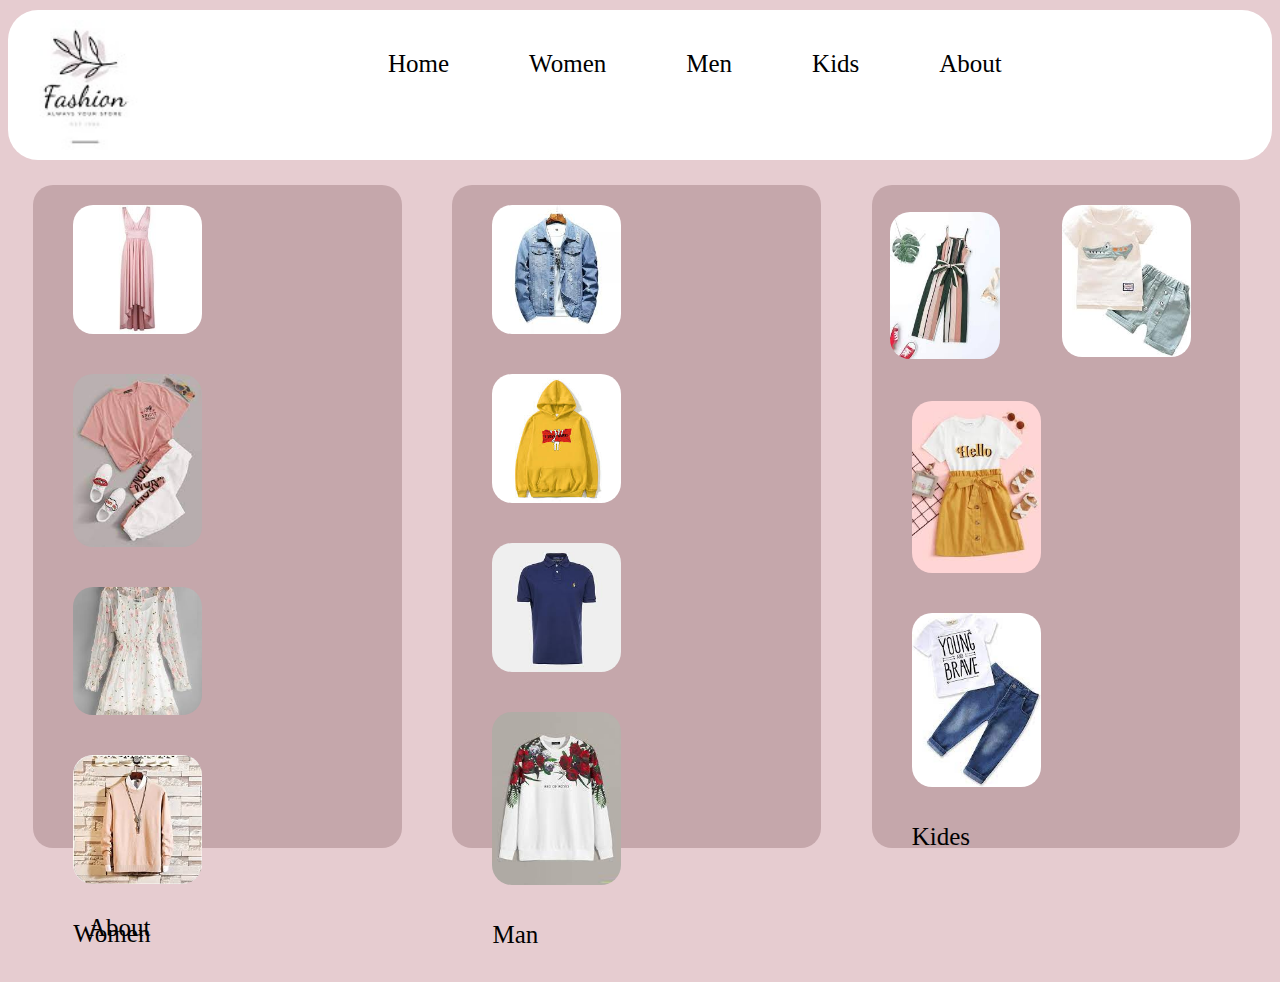
<file: index.html>
<html>
<head>
    <title>Fashion</title>
    <link rel="stylesheet" href="CSS/fashion style.css">
</head>
<body>
<div class="mnb">
    <div id="qaz">
     <img src="img/logo/24.jpg">   
    </div>

<div class="m">    
<ul>
<li><a href="index.html">Home</a></li>
<li><a href="woman.html">Women</a></li>
<li><a href="man.html">Men</a></li>
<li><a href="kides.html">Kids</a></li>
<li><a href="f.about.html">About</a></li>
</ul>
</div>
</div>

<div id="mn">
    <img class="njh"src="img/wamen/8.jfif">
    <img src="img/wamen/24.jfif">
    <img src="img/wamen/25.jfif">
    <img src="img/wamen/38.jfif">
    <ul>
    <li><a href="woman.html">Women</a></li>
    </ul>
    </div>
<div id="mn">
    <img src="img/MAN/24.jfif">
    <img src="img/MAN/20.jfif">
    <img src="img/MAN/12.jfif">
    <img src="img/MAN/3.jfif">
    <ul>
    <li><a href="man.html">Man</a></li>
    </ul>
    </div>
    
        <div id="mn">
            <img id="uyt"src="img/kids/32.jfif">
            <img src="img/kids/14.jfif">
            <img src="img/kids/33.jfif">
            <img src="img/kids/6.jfif">
            <ul>
            <li><a href="kides.html">Kides</a></li>
            </ul>
            </div> 
           <div id="mnjk">
            <ul>
                <li><a href="f.about.html">About</a></li>
                </ul>
           </div>
</body>
</html>
</file>
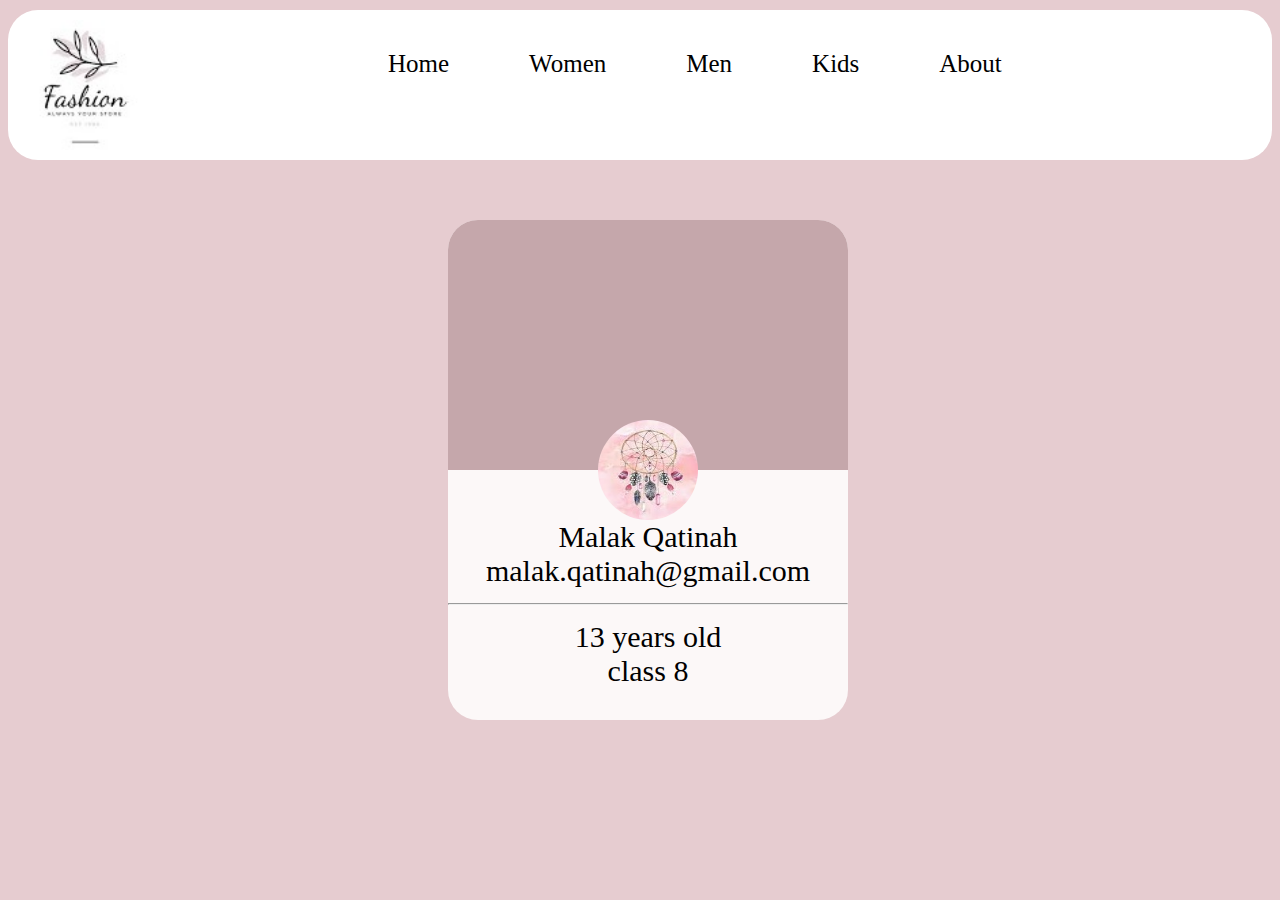
<file: f.about.html>
<html>
<head>
 <link rel="stylesheet" href="CSS/a.style.CSS">
 <title>About</title>
</head>
<body>
<div class="mnb">
<div id="qaz">
<img src="img/logo/24.jpg">   
</div>
<div class="m">
<ul>
<li><a href="index.html">Home</a></li>
<li><a href="woman.html">Women</a></li>
<li><a href="man.html">Men</a></li>
<li><a href="kides.html">Kids</a></li>
<li><a href="f.about.html">About</a></li>
</ul>
</div>
</div>
<div class="ytr">
<div class="lpo">
</div>
<img class="mlko"
src="img/logo/8.jpg">
<center>
Malak Qatinah
<br>
malak.qatinah@gmail.com
<hr>
13 years old
<br>
class 8
 </center>
</div>
</body>
</html>
</file>
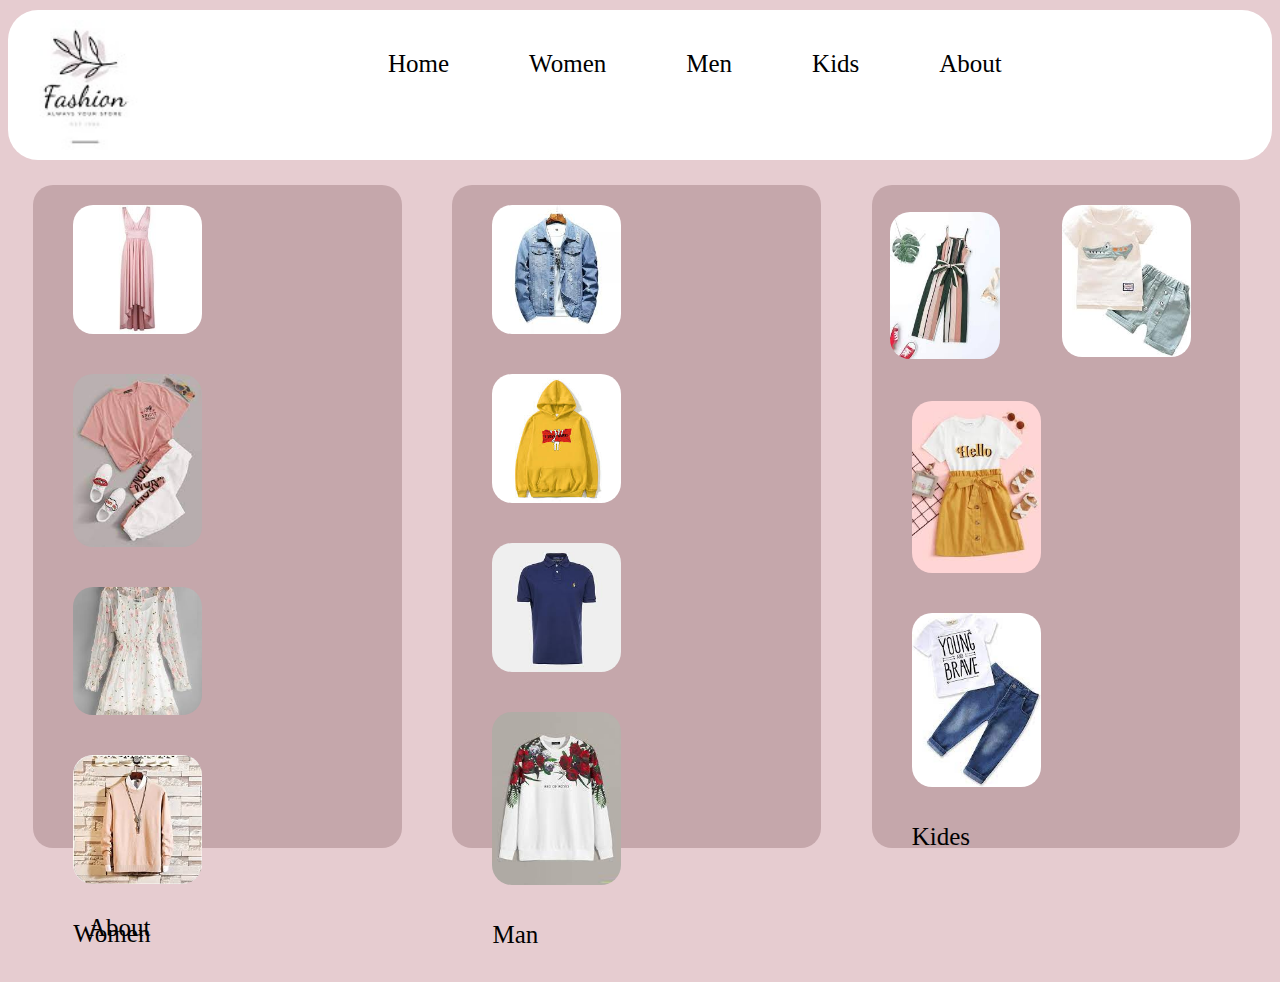
<file: Fashion.html>
<html>
<head>
    <title>Fashion</title>
    <link rel="stylesheet" href="CSS/fashion style.css">
</head>
<body>
<div class="mnb">
    <div id="qaz">
     <img src="img/logo/24.jpg">   
    </div>

<div class="m">    
<ul>
<li><a href="Fashion.html">Home</a></li>
<li><a href="woman.html">Women</a></li>
<li><a href="man.html">Men</a></li>
<li><a href="kides.html">Kids</a></li>
<li><a href="f.about.html">About</a></li>
</ul>
</div>
</div>

<div id="mn">
    <img class="njh"src="img/wamen/8.jfif">
    <img src="img/wamen/24.jfif">
    <img src="img/wamen/25.jfif">
    <img src="img/wamen/38.jfif">
    <ul>
    <li><a href="woman.html">Women</a></li>
    </ul>
    </div>
<div id="mn">
    <img src="img/MAN/24.jfif">
    <img src="img/MAN/20.jfif">
    <img src="img/MAN/12.jfif">
    <img src="img/MAN/3.jfif">
    <ul>
    <li><a href="man.html">Man</a></li>
    </ul>
    </div>
    
        <div id="mn">
            <img id="uyt"src="img/kids/32.jfif">
            <img src="img/kids/14.jfif">
            <img src="img/kids/33.jfif">
            <img src="img/kids/6.jfif">
            <ul>
            <li><a href="kides.html">Kides</a></li>
            </ul>
            </div> 
           <div id="mnjk">
            <ul>
                <li><a href="f.about.html">About</a></li>
                </ul>
           </div>
</body>
</html>
</file>
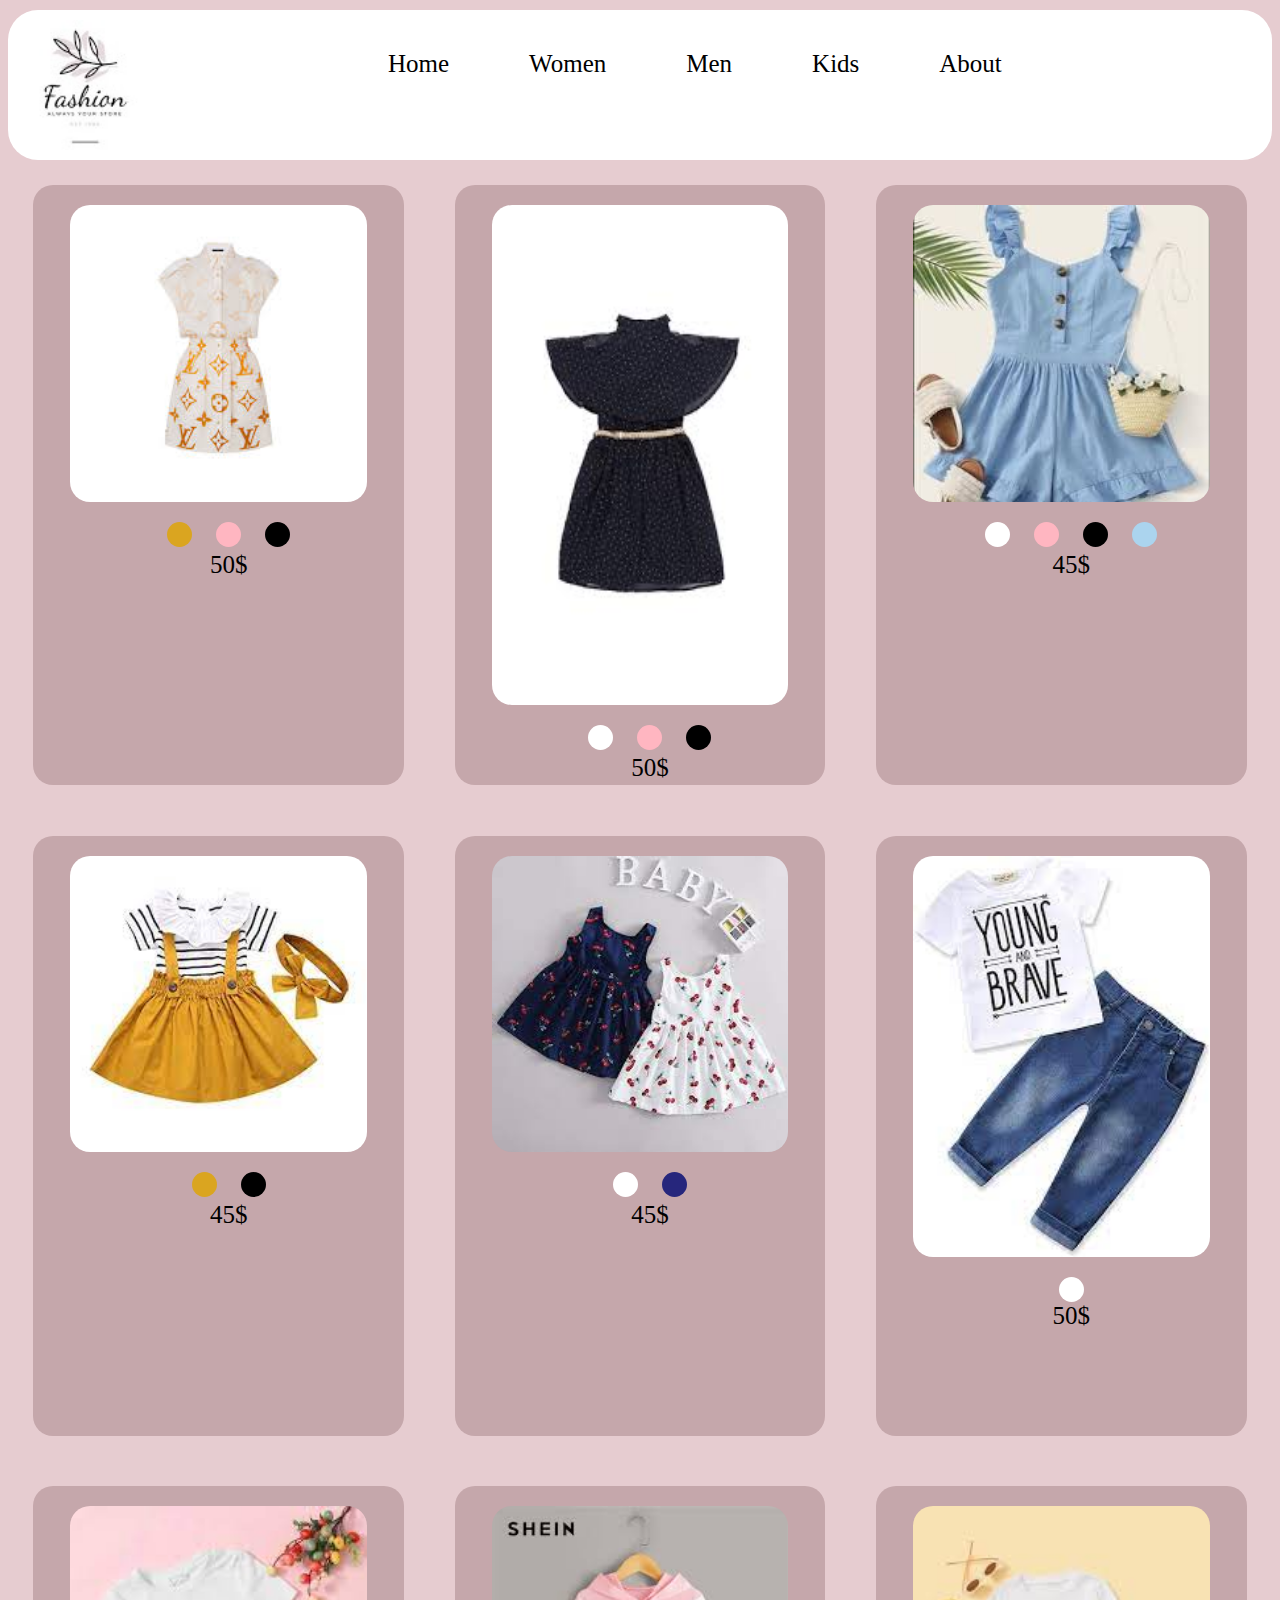
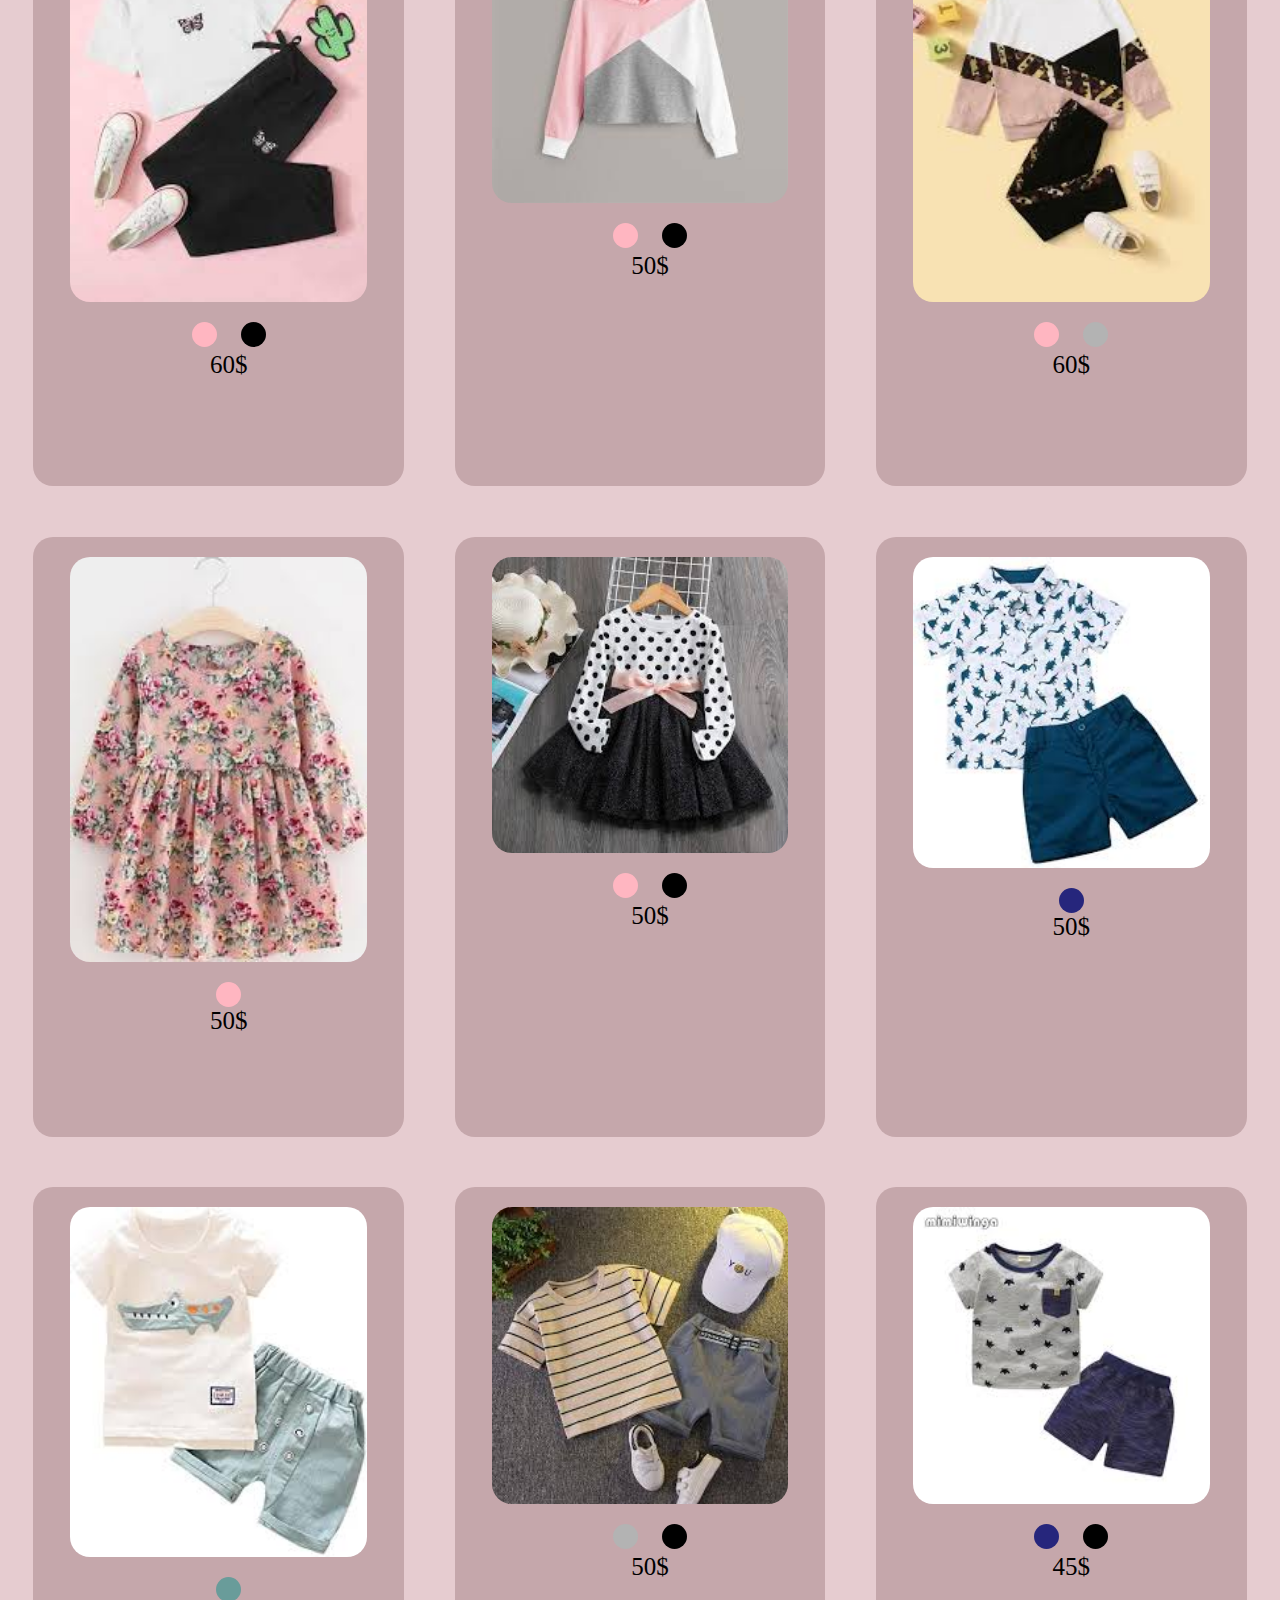
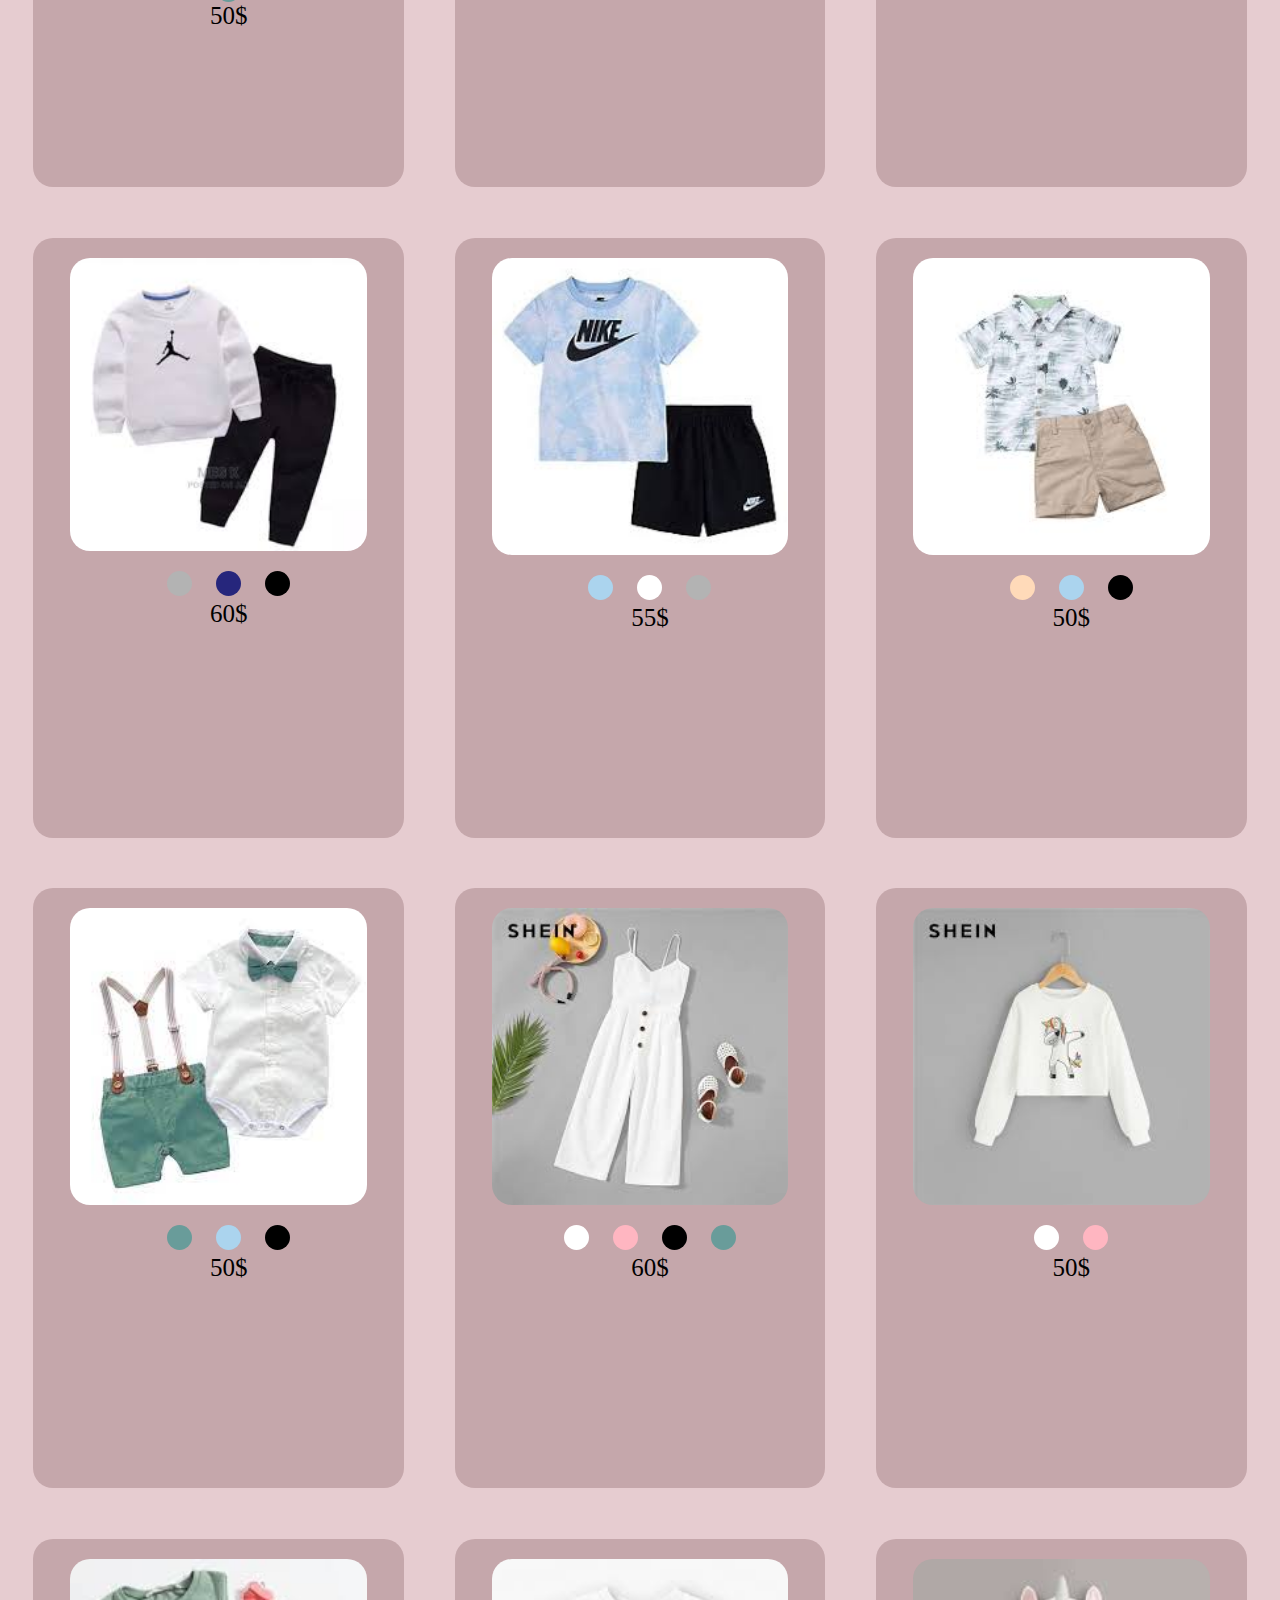
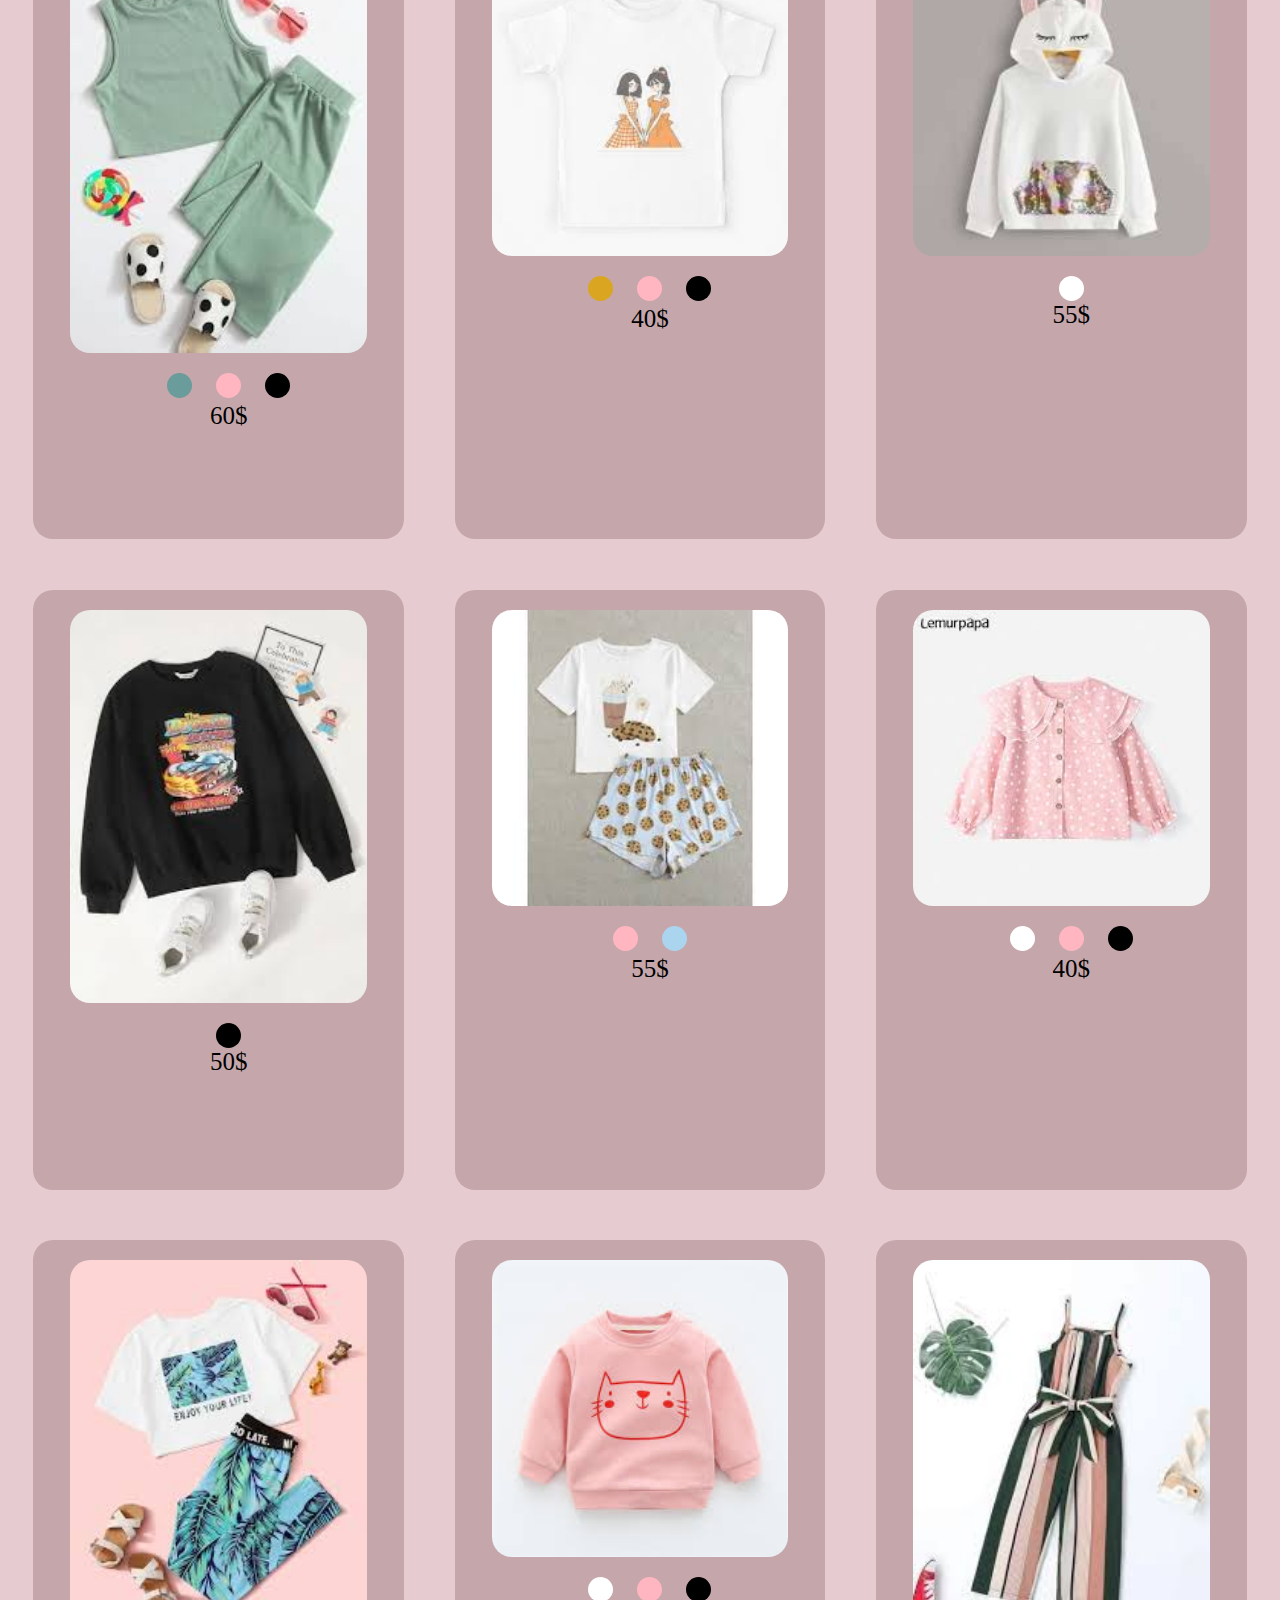
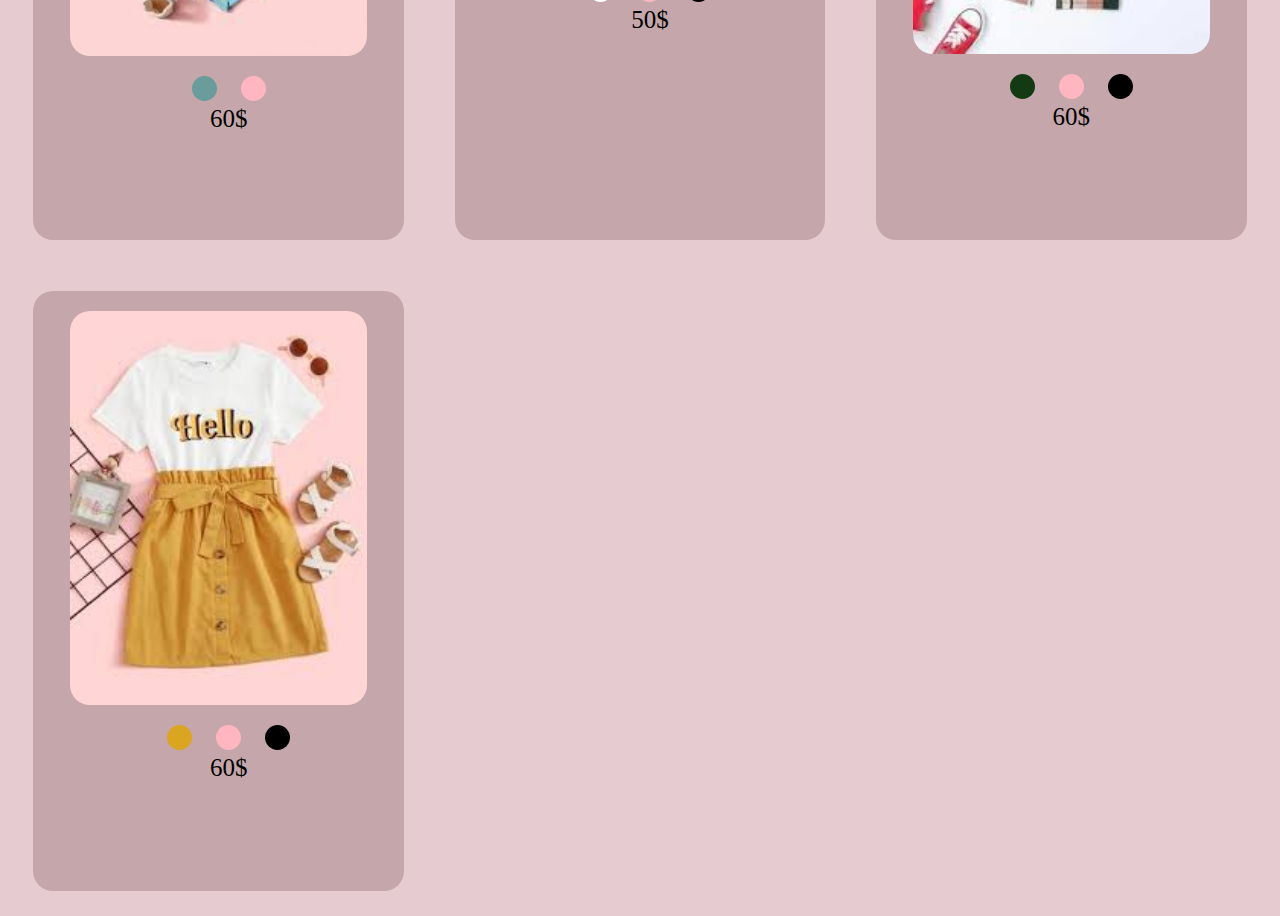
<file: kides.html>
<html >
<head>
<link rel="stylesheet" href="CSS/kides.css">
<title>Kides</title>
</head>
<body>
    <div class="mnb">
        <div id="qaz">
         <img src="img/logo/24.jpg">   
        </div>
    <div class="m">
        
    <ul>
    <li><a href="index.html">Home</a></li>
    <li><a href="woman.html">Women</a></li>
    <li><a href="man.html">Men</a></li>
    <li><a href="kides.html">Kids</a></li>
    <li><a href="f.about.html">About</a></li>
    </ul>
    </div>
    </div>
    <div id="m">
<img src="img/kids/1.jfif">
<span class="dot" id="y"></span>
<span class="dot" id="p"></span>
<span class="dot" id="b"></span>
<br>
<span class="lio">50$</span>
</div>
<div id="m" class="bnjm">
<img src="img/kids/2.jfif">
<span class="dot" id="w"></span>
<span class="dot" id="p"></span>
<span class="dot" id="b"></span>

<br>
<span class="lio">50$</span>
</div>
<div id="m">
<img src="img/kids/3.jfif">
<span class="dot" id="w"></span>
<span class="dot" id="p"></span>
<span class="dot" id="b"></span>
<span class="dot" id="bl"></span>
<br>
<span class="lio">45$</span>
</div>       
<div id="m">
<img src="img/kids/4.jfif">
<span class="dot" id="y"></span>
<span class="dot" id="b"></span>
<br>
<span class="lio">45$</span>
</div>       
<div id="m">
<img src="img/kids/5.jfif">
<span class="dot" id="w"></span>
<span class="dot" id="dbl"></span>
<br>
<span class="lio">45$</span>
</div> 
<div id="m">
<img src="img/kids/6.jfif">
<span class="dot" id="w"></span>

<br>
<span class="lio">50$</span>
</div>
<div id="m">
<img src="img/kids/7.jfif">

<span class="dot" id="p"></span>
<span class="dot" id="b"></span>
<br>
<span class="lio">60$</span>
</div> 
<div id="m">
<img src="img/kids/8.jfif">

<span class="dot" id="p"></span>
<span class="dot" id="b"></span>
<br>
<span class="lio">50$</span>
</div>       
<div id="m">
<img src="img/kids/9.jfif">

<span class="dot" id="p"></span>
<span class="dot" id="gr"></span>
<br>
<span class="lio">60$</span>
</div>       
<div id="m">
<img src="img/kids/10.jfif">
<span class="dot" id="p"></span>
<br>
<span class="lio">50$</span>
</div>       
<div id="m">
<img src="img/kids/11.jfif">
<span class="dot" id="p"></span>
<span class="dot" id="b"></span>
<br>
<span class="lio">50$</span>
</div>       
<div id="m">
<img src="img/kids/12.jfif">
<span class="dot" id="dbl"></span>
<br>
<span class="lio">50$</span>
</div>
<div id="m">
<img src="img/kids/14.jfif">
<span class="dot" id="f"></span>
<br>
<span class="lio">50$</span>
</div>       
<div id="m">
<img src="img/kids/15.jfif">
<span class="dot" id="gr"></span>
<span class="dot" id="b"></span>
<br>
<span class="lio">50$</span>
</div>       
<div id="m">
<img src="img/kids/16.jfif">
<span class="dot" id="dbl"></span>
<span class="dot" id="b"></span>
<br>
<span class="lio">45$</span>
</div>       
<div id="m">
<img src="img/kids/17.jfif">
<span class="dot" id="gr"></span>
<span class="dot" id="dbl"></span>
<span class="dot" id="b"></span>
<br>
<span class="lio">60$</span>
</div>       
<div id="m">
<img src="img/kids/18.jfif">
<span class="dot" id="bl"></span>
<span class="dot" id="w"></span>
<span class="dot" id="gr"></span>
<br>
<span class="lio">55$</span>
</div>       
<div id="m">
<img src="img/kids/19.jfif">
<span class="dot" id="byg"></span>
<span class="dot" id="bl"></span>
<span class="dot" id="b"></span>
<br>
<span class="lio">50$</span>
</div>       
<div id="m">
<img src="img/kids/20.jfif">
<span class="dot" id="f"></span>
<span class="dot" id="bl"></span>
<span class="dot" id="b"></span>
<br>
<span class="lio">50$</span>
</div>       
<div id="m">
<img src="img/kids/21.jfif">
<span class="dot" id="w"></span>
<span class="dot" id="p"></span>
<span class="dot" id="b"></span>
<span class="dot" id="f"></span>
<br>
<span class="lio">60$</span>
</div>       
<div id="m">
<img src="img/kids/22.jfif">
<span class="dot" id="w"></span>
<span class="dot" id="p"></span>
<br>
<span class="lio">50$</span>
</div>       
<div id="m">
<img src="img/kids/23.jfif">
<span class="dot" id="f"></span>
<span class="dot" id="p"></span>
<span class="dot" id="b"></span>
<br>
<span class="lio">60$</span>
</div>       
<div id="m">
<img src="img/kids/24.jfif">
<span class="dot" id="y"></span>
<span class="dot" id="p"></span>
<span class="dot" id="b"></span>
<br>
<span class="lio">40$</span>
</div>       
<div id="m">
<img src="img/kids/25.jfif">
<span class="dot" id="w"></span>
<br>
<span class="lio">55$</span>
</div>       
<div id="m">
<img src="img/kids/26.jfif">
<span class="dot" id="b"></span>
<br>
<span class="lio">50$</span>
</div>       
<div id="m">
<img src="img/kids/27.jfif">

<span class="dot" id="p"></span>
<span class="dot" id="bl"></span>
<br>
<span class="lio">55$</span>
</div>       
<div id="m">
<img src="img/kids/28.jfif">
<span class="dot" id="w"></span>
<span class="dot" id="p"></span>
<span class="dot" id="b"></span>
<br>
<span class="lio">40$</span>
</div>       
<div id="m">
<img src="img/kids/30.jfif">
<span class="dot" id="f"></span>
<span class="dot" id="p"></span>
<br>
<span class="lio">60$</span>
</div>       
<div id="m">
<img src="img/kids/31.jfif">
<span class="dot" id="w"></span>
<span class="dot" id="p"></span>
<span class="dot" id="b"></span>
<br>
<span class="lio">50$</span>
</div>       
<div id="m">
<img src="img/kids/32.jfif">
<span class="dot" id="g"></span>
<span class="dot" id="p"></span>
<span class="dot" id="b"></span>
<br>
<span class="lio">60$</span>
</div>       
<div id="m">
<img src="img/kids/33.jfif">
<span class="dot" id="y"></span>
<span class="dot" id="p"></span>
<span class="dot" id="b"></span>
<br>
<span class="lio">60$</span>
</div>                                                     
</body>
</html>
</file>
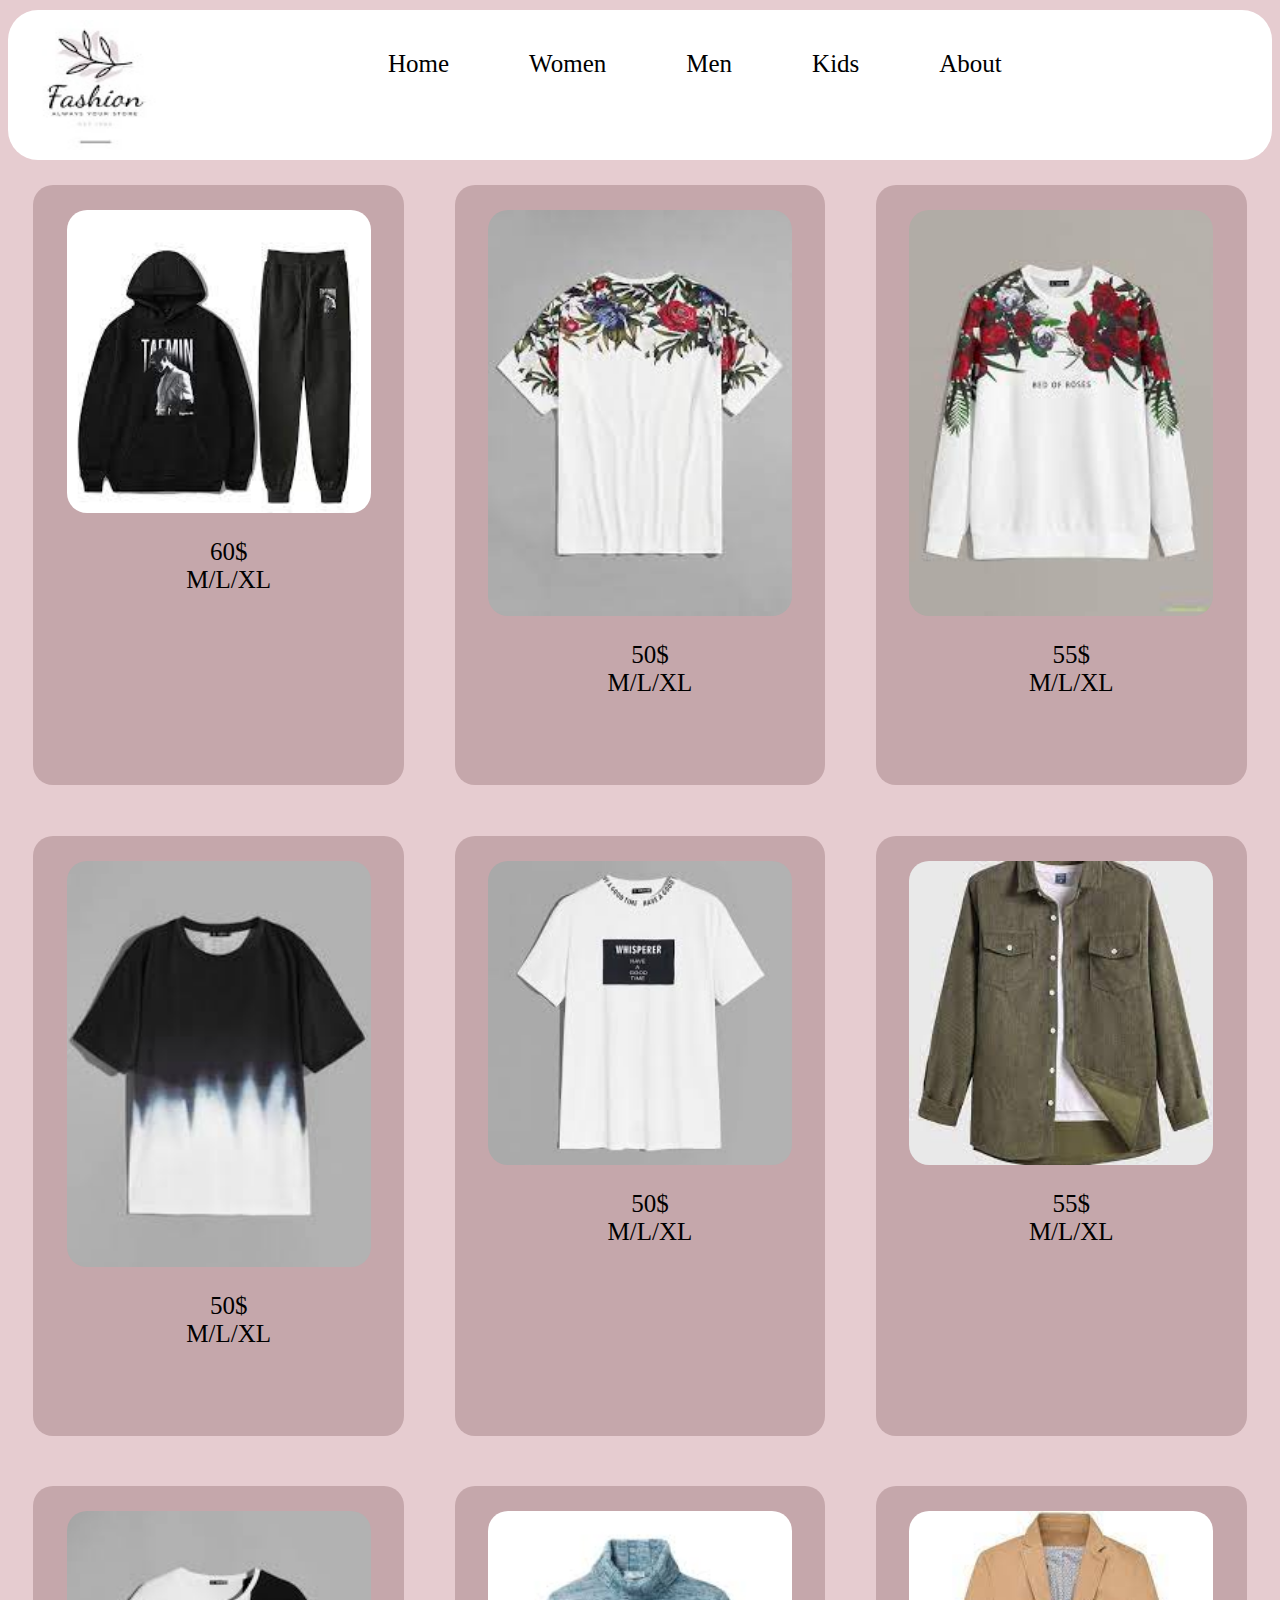
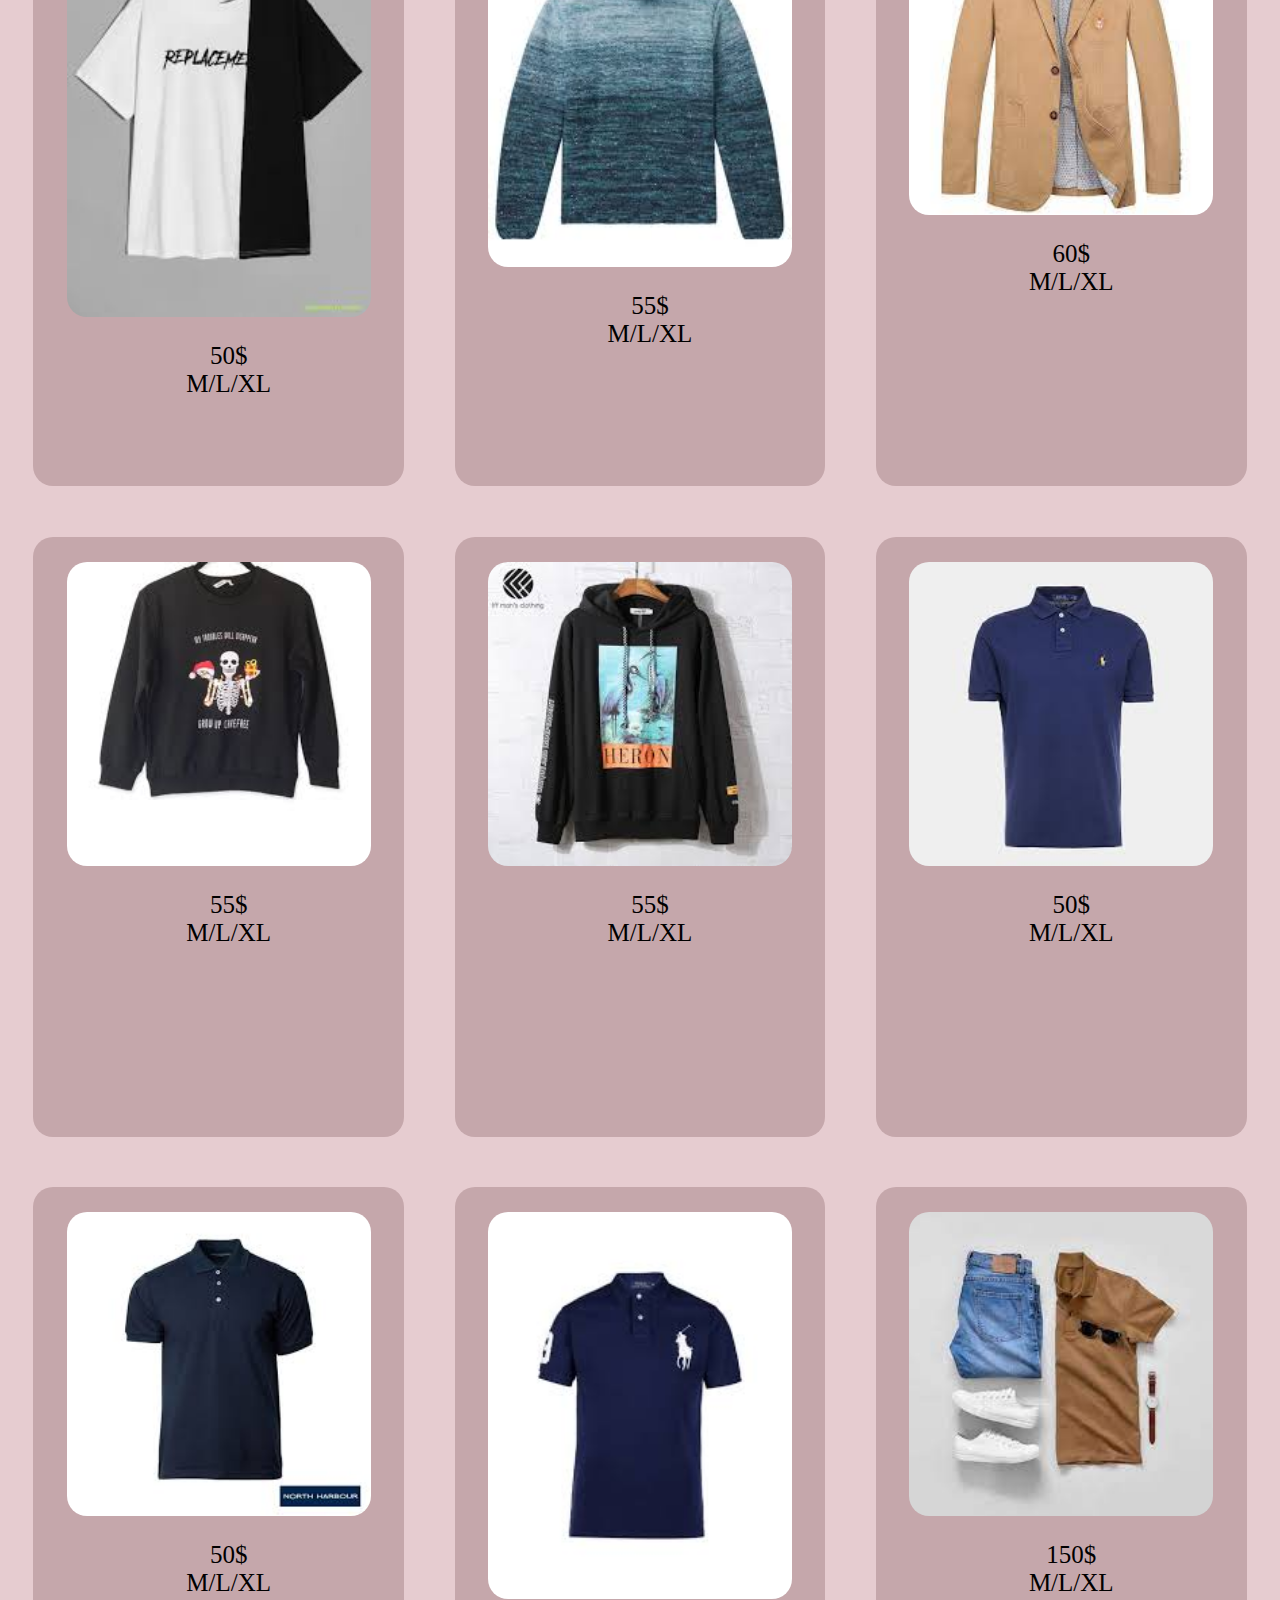
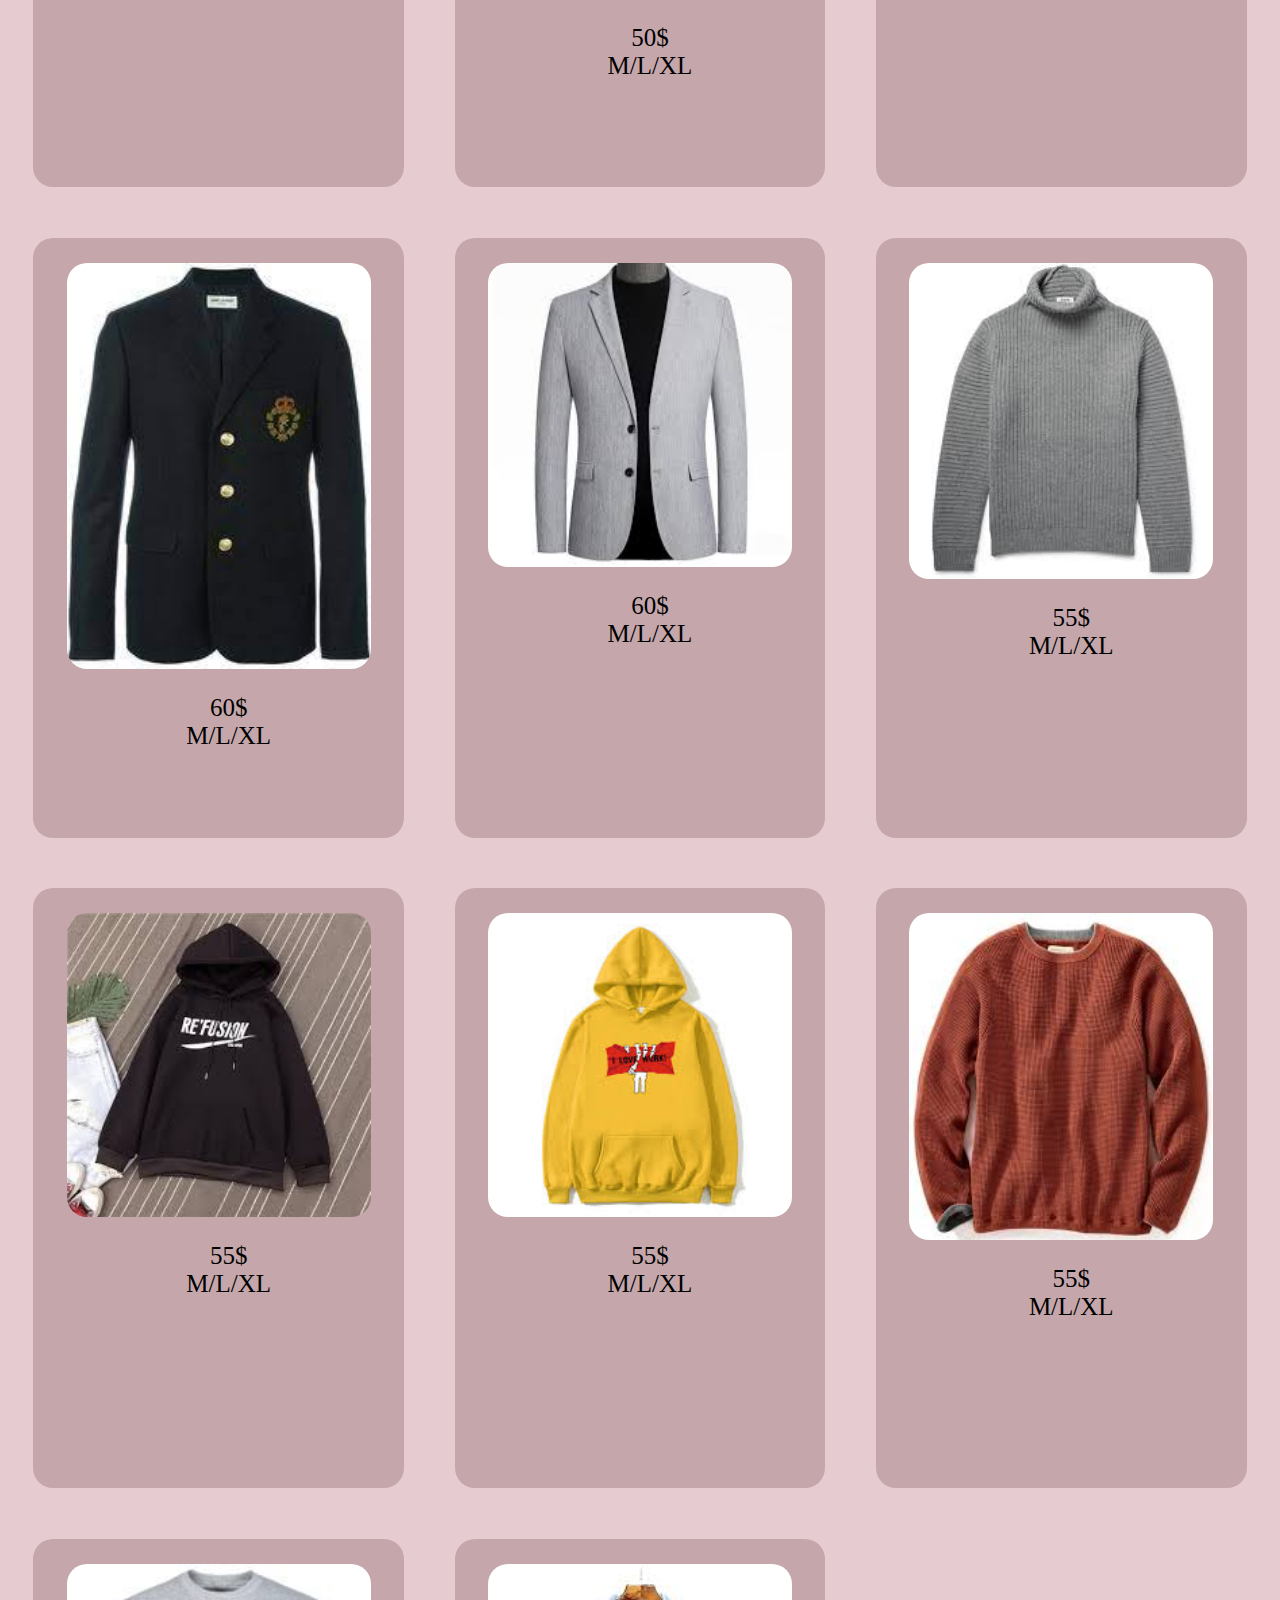
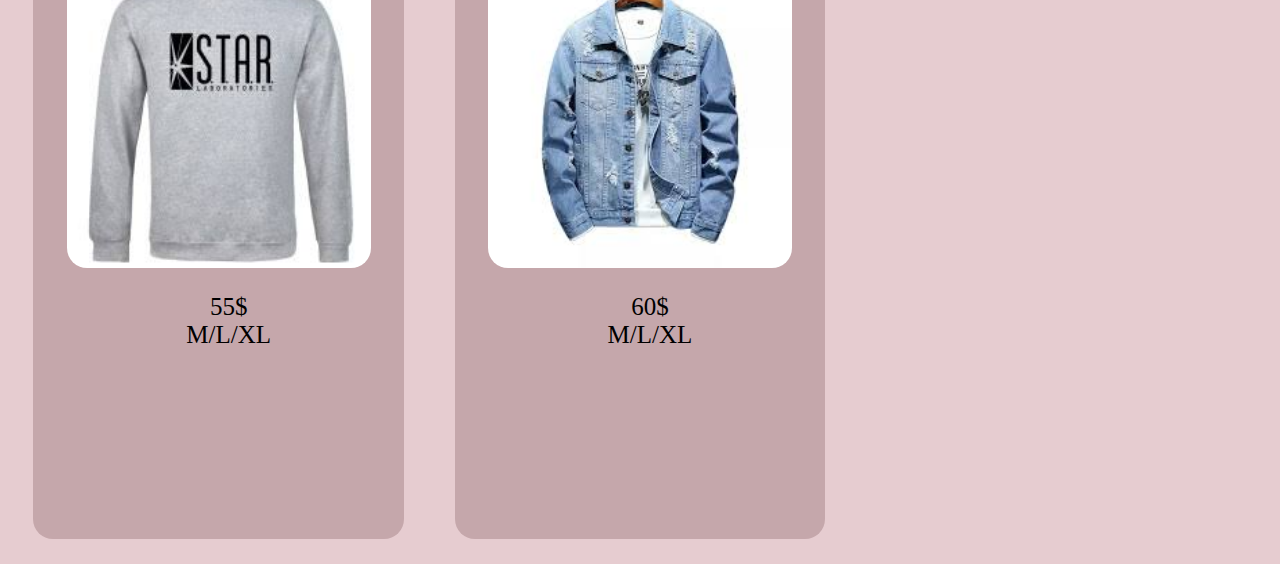
<file: man.html>
<html >
<head>
<link rel="stylesheet" href="CSS/man.css">
<title>Man</title>
</head>
<body>
<div class="mnb">
<div id="qaz">
<img src="img/logo/24.jpg">   
</div>
<div class="m">
<ul>
<li><a href="index.html">Home</a></li>
<li><a href="woman.html">Women</a></li>
<li><a href="man.html">Men</a></li>
<li><a href="kides.html">Kids</a></li>
<li><a href="f.about.html">About</a></li>
</ul>
</div>
</div>
<div id="m">
<img src="img/MAN/1.jfif">
<br>
<span class="lio">60$</span>
<br>
<span class="lio">M/L/XL</span>
</div>
<div id="m">
<img src="img/MAN/2.jfif">

<br>
<span class="lio">50$</span>
<br>
<span class="lio">M/L/XL</span>
</div>
<div id="m">
<img src="img/MAN/3.jfif">
<br>
<span class="lio">55$</span>
<br>
<span class="lio">M/L/XL</span>
</div>
<div id="m">
<img src="img/MAN/4.jfif">
<br>
<span class="lio">50$</span>
<br>
<span class="lio">M/L/XL</span>
</div>       
<div id="m">
<img src="img/MAN/5.jfif">

<br>
<span class="lio">50$</span>
<br>
<span class="lio">M/L/XL</span>
</div>       
<div id="m">
<img src="img/MAN/6.jfif">

<br>
<span class="lio">55$</span>
<br>
<span class="lio">M/L/XL</span>
</div>       
<div id="m">
<img src="img/MAN/7.jfif">

<br>
<span class="lio">50$</span>
<br>
<span class="lio">M/L/XL</span>
</div>       
<div id="m">
<img src="img/MAN/8.jfif">

<br>
<span class="lio">55$</span>
<br>
<span class="lio">M/L/XL</span>
</div>       
<div id="m">
<img src="img/MAN/9.jfif">

<br>
<span class="lio">60$</span>
<br>
<span class="lio">M/L/XL</span>
</div>       
<div id="m">
<img src="img/MAN/10.jfif">

<br>
<span class="lio">55$</span>
<br>
<span class="lio">M/L/XL</span>
</div>       
<div id="m">
<img src="img/MAN/11.jfif">

<br>
<span class="lio">55$</span>
<br>
<span class="lio">M/L/XL</span>
</div>       
<div id="m">
<img src="img/MAN/12.jfif">

<br>
<span class="lio">50$</span>
<br>
<span class="lio">M/L/XL</span>
</div>       
<div id="m">
<img src="img/MAN/13.jfif">

<br>
<span class="lio">50$</span>
<br>
<span class="lio">M/L/XL</span>
</div>       
<div id="m">
<img src="img/MAN/14.jfif">

<br>
<span class="lio">50$</span>
<br>
<span class="lio">M/L/XL</span>
</div>       
<div id="m">
<img src="img/MAN/15.jfif">

<br>
<span class="lio">150$</span>
<br>
<span class="lio">M/L/XL</span>
</div>       
<div id="m">
<img src="img/MAN/16.jfif">

<br>
<span class="lio">60$</span>
<br>
<span class="lio">M/L/XL</span>
</div>       
<div id="m">
<img src="img/MAN/17.jfif">

<br>
<span class="lio">60$</span>
<br>
<span class="lio">M/L/XL</span>
</div>       
<div id="m">
<img src="img/MAN/18.jfif">

<br>
<span class="lio">55$</span>
<br>
<span class="lio">M/L/XL</span>
</div>                            
<div id="m">
<img src="img/MAN/19.jfif">

<br>
<span class="lio">55$</span>
<br>
<span class="lio">M/L/XL</span>
</div>       
<div id="m">
<img src="img/MAN/20.jfif">

<br>
<span class="lio">55$</span>
<br>
<span class="lio">M/L/XL</span>
</div>       
<div id="m">
<img src="img/MAN/21.jfif">

<br>
<span class="lio">55$</span>
<br>
<span class="lio">M/L/XL</span>
</div>       

<div id="m">
<img src="img/MAN/23.jfif">

<br>
<span class="lio">55$</span>
<br>
<span class="lio">M/L/XL</span>
</div>       
<div id="m">
<img src="img/MAN/24.jfif">

<br>
<span class="lio">60$</span>
<br>
<span class="lio">M/L/XL</span>
</div>       
</body>
</html>
</file>
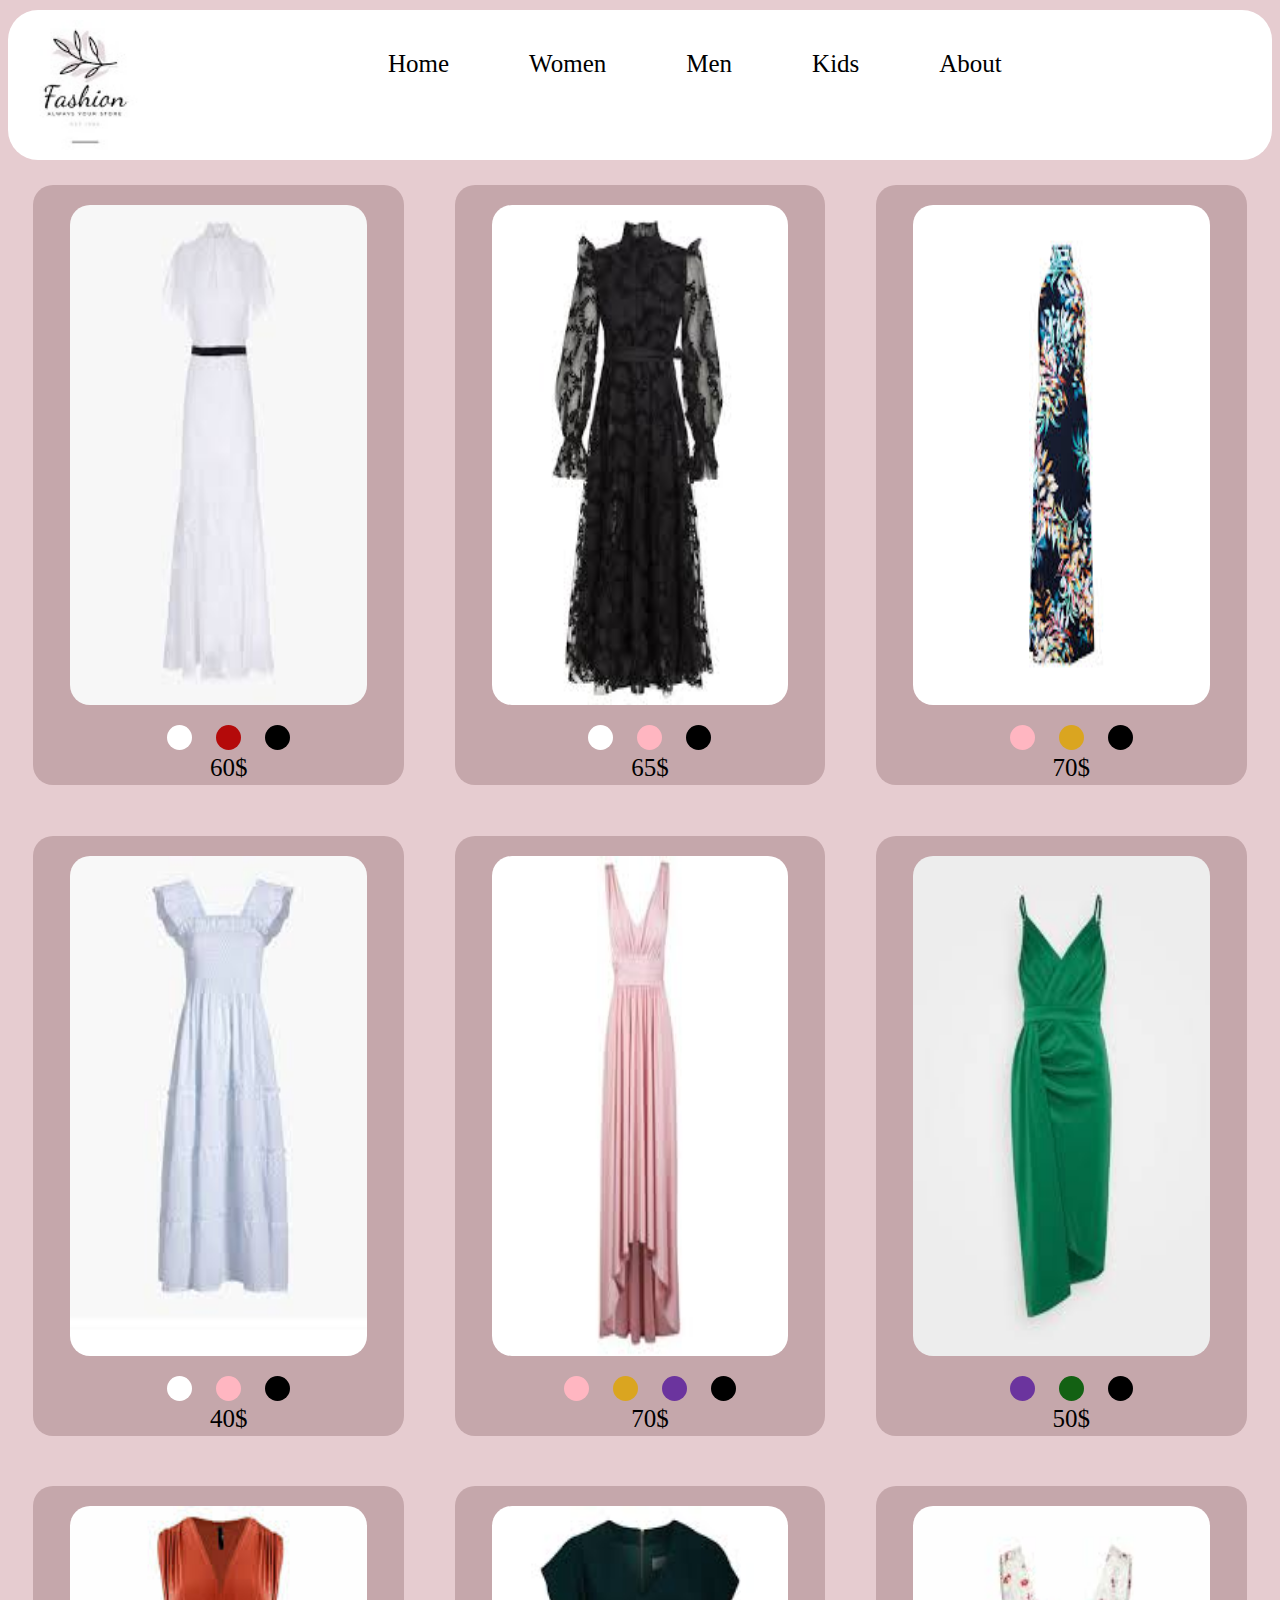
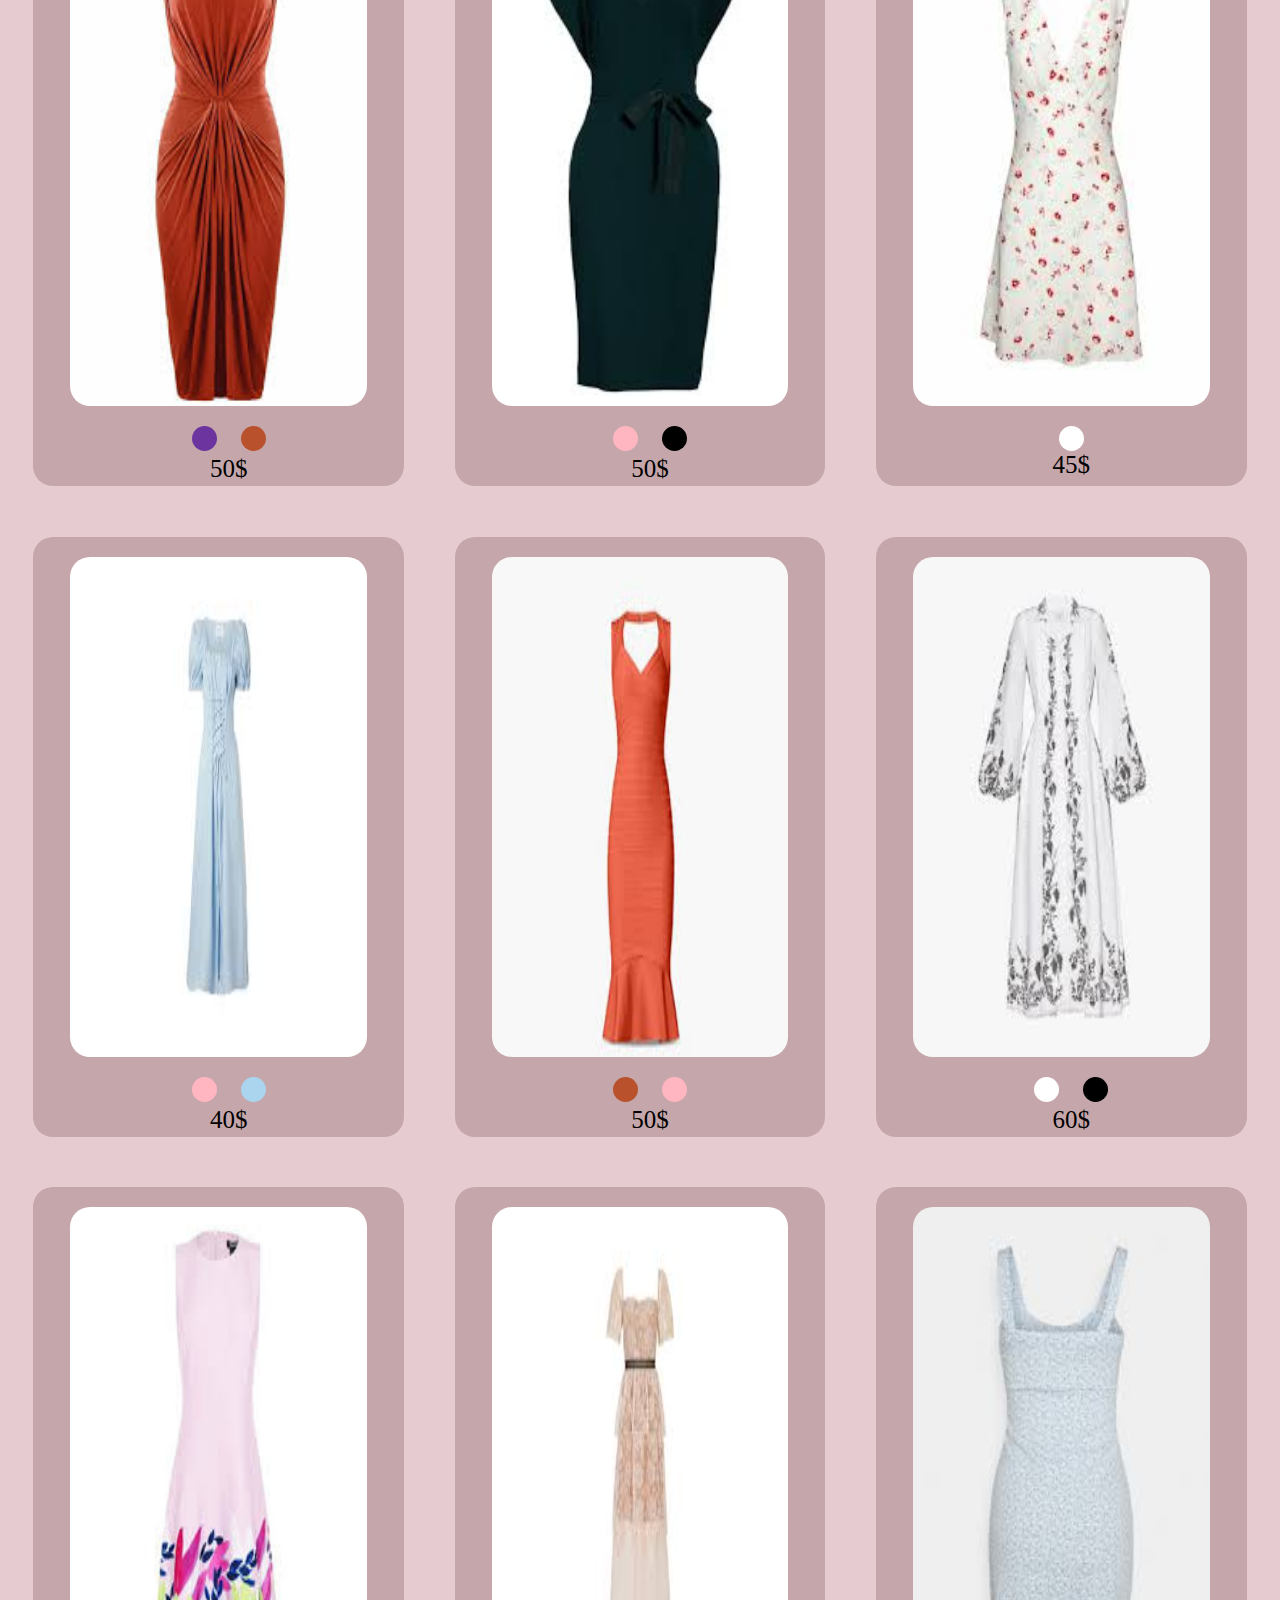
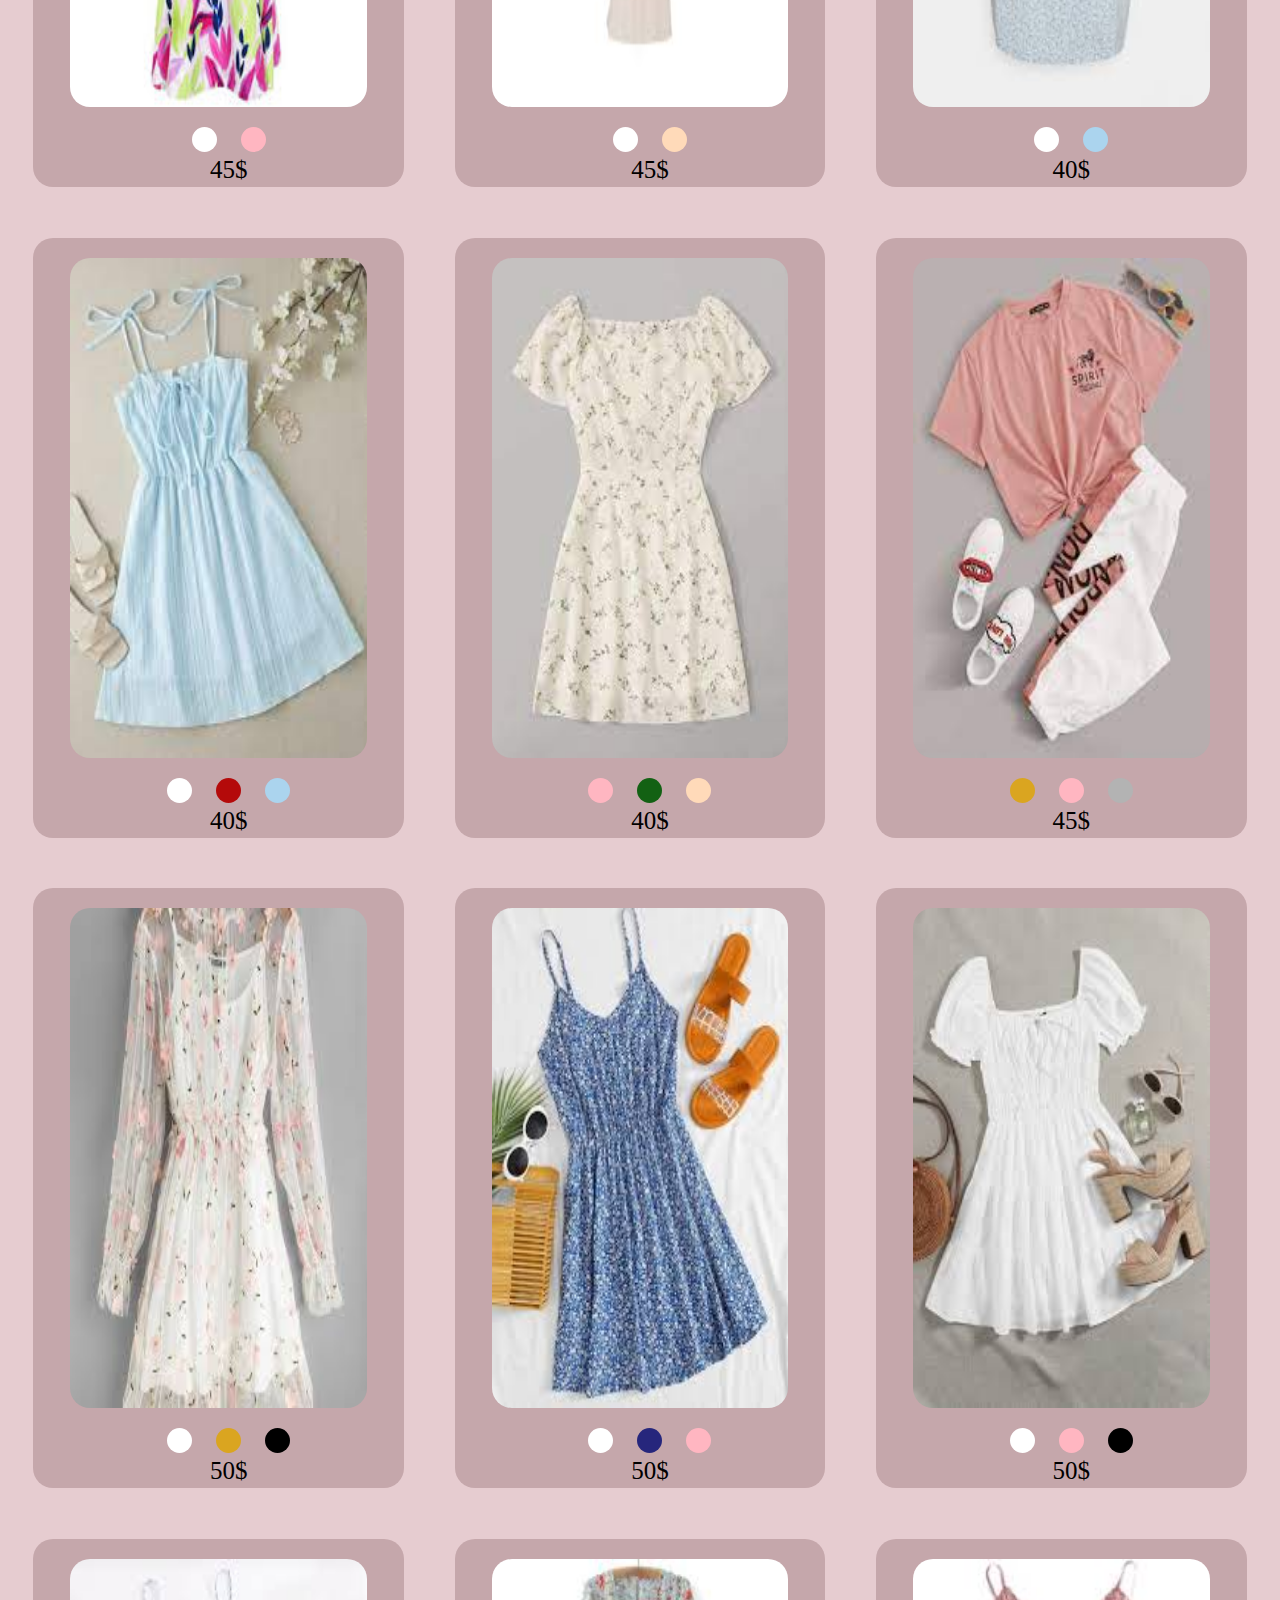
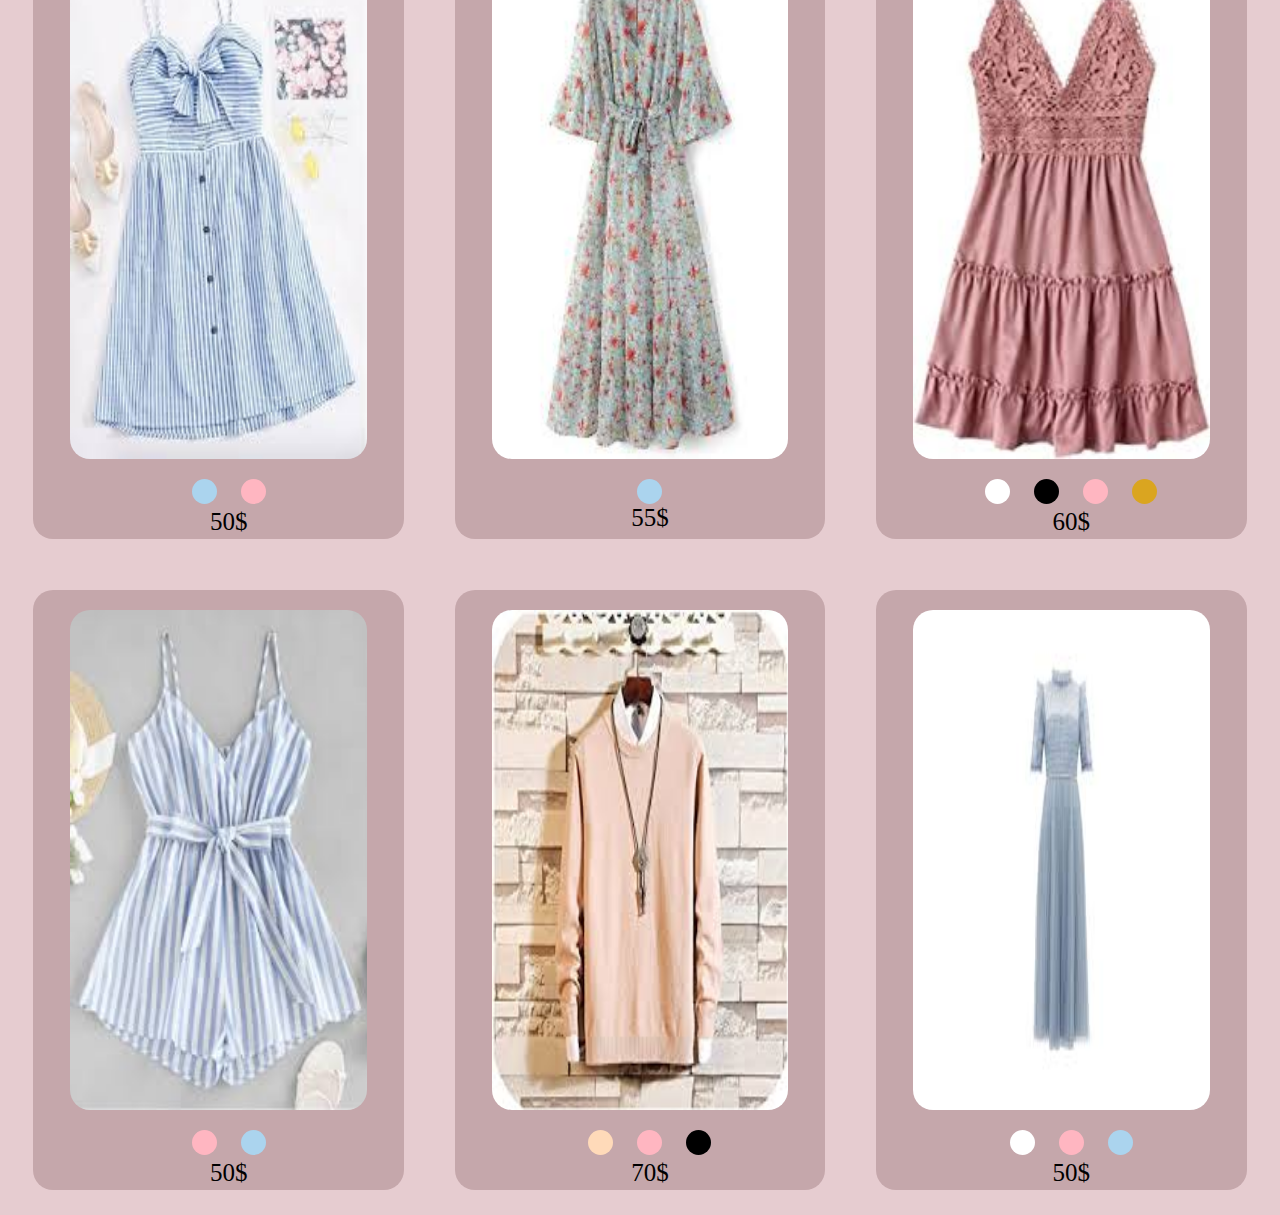
<file: woman.html>
<html >
<head>
<link rel="stylesheet" href="CSS/woman.css">
<title>Women</title>
</head>
<body>
<div class="mnb">
<div id="qaz">
<img src="img/logo/24.jpg">   
</div>
<div class="m">
        
    <ul>
    <li><a href="index.html">Home</a></li>
    <li><a href="woman.html">Women</a></li>
    <li><a href="man.html">Men</a></li>
    <li><a href="kides.html">Kids</a></li>
    <li><a href="f.about.html">About</a></li>
    </ul>
    </div>
    </div>
    <div id="m">
        <img src="img/wamen/4.jfif">
        <span class="dot" id="w"></span>
        <span class="dot" id="r"></span>
        <span class="dot" id="b"></span>
        <br>
        <span class="lio">60$</span>
        </div> 
        <div id="m">
            <img src="img/wamen/1.jfif">
            <span class="dot" id="w"></span>
            <span class="dot" id="p"></span>
            <span class="dot" id="b"></span>
            <br>
            <span class="lio">65$</span>
            </div>       
            
            <div id="m">
            <img src="img/wamen/3.jfif">
            <span class="dot" id="p"></span>
            <span class="dot" id="y"></span>
            <span class="dot" id="b"></span>
            <br>
            <span class="lio">70$</span>
            </div>       
             <div id="m">  
             <img src="img/wamen/7.jfif">
             <span class="dot" id="w"></span>
             <span class="dot" id="p"></span>
             <span class="dot" id="b"></span>
             <br>
             <span class="lio">40$</span>
             </div>      
             <div id="m"> 
             <img src="img/wamen/8.jfif">
             <span class="dot" id="p"></span>
             <span class="dot" id="y"></span>
             <span class="dot" id="pir"></span>
             <span class="dot" id="b"></span>
             <br>
             <span class="lio">70$</span>
             </div>    
             <div id="m">
             <img src="img/wamen/10.jfif">
             <span class="dot" id="pir"></span>
             <span class="dot" id="g"></span>
             <span class="dot" id="b"></span>
             <br>
             <span class="lio">50$</span>
             </div>      
             <div id="m"> 
             <img src="img/wamen/11.jfif">
             <span class="dot" id="pir"></span>
             <span class="dot" id="o"></span>
             <br>
             <span class="lio">50$</span>
             </div>      
             
             <div id="m"> 
             <img src="img/wamen/13.jfif">
             <span class="dot" id="p"></span>
             <span class="dot" id="b"></span>
             <br>
             <span class="lio">50$</span>
             </div>      
             <div id="m">
             <img src="img/wamen/14.jfif">
             <span class="dot" id="w"></span>
             <br>
             <span class="lio">45$</span>
             </div>      
             <div id="m">
             <img src="img/wamen/15.jfif">
             <span class="dot" id="p"></span>
             <span class="dot" id="bl"></span>
             <br>
             <span class="lio">40$</span>
             </div>      
             
             <div id="m"> 
             <img src="img/wamen/17.jfif">
             <span class="dot" id="o"></span>
             <span class="dot" id="p"></span>
             <br>
             <span class="lio">50$</span>
             </div>      
             <div id="m">
             <img src="img/wamen/18.jfif">
             <span class="dot" id="w"></span>
             <span class="dot" id="b"></span>
             <br>
             <span class="lio">60$</span>
             </div>      
             <div id="m"> 
             <img src="img/wamen/19.jfif">
             <span class="dot" id="w"></span>
             <span class="dot" id="p"></span>
             <br>
             <span class="lio">45$</span>
             </div>      
             <div id="m"> 
             <img src="img/wamen/20.jfif">
             <span class="dot" id="w"></span>
             <span class="dot" id="byg"></span>
             <br>
             <span class="lio">45$</span>
             </div>      
             <div id="m">
             <img src="img/wamen/21.jfif">
             <span class="dot" id="w"></span>
             <span class="dot" id="bl"></span>
             <br>
             <span class="lio">40$</span>
             </div>      
             <div id="m"> 
             <img src="img/wamen/22.jfif">
             <span class="dot" id="w"></span>
             <span class="dot" id="r"></span>
             <span class="dot" id="bl"></span>
             <br>
             <span class="lio">40$</span>
             </div>      
             <div id="m"> 
             <img src="img/wamen/23.jfif">
             <span class="dot" id="p"></span>
             <span class="dot" id="g"></span>
             <span class="dot" id="byg"></span>
             <br>
             <span class="lio">40$</span>
             </div>      
             <div id="m">
             <img src="img/wamen/24.jfif">
             <span class="dot" id="y"></span>
             <span class="dot" id="p"></span>
             <span class="dot" id="gr"></span>
             <br>
             <span class="lio">45$</span>
             </div>
             <div id="m">
            <img src="img/wamen/25.jfif">
             <span class="dot" id="w"></span>
             <span class="dot" id="y"></span>
             <span class="dot" id="b"></span>
             <br>
             <span class="lio">50$</span>
             </div>      
             <div id="m">
             <img src="img/wamen/26.jfif">
             <span class="dot" id="w"></span>
             <span class="dot" id="dbl"></span>
             <span class="dot" id="p"></span>
             <br>
             <span class="lio">50$</span>
             </div>      
             
             <div id="m"> 
             <img src="img/wamen/28.jfif">
             <span class="dot" id="w"></span>
             <span class="dot" id="p"></span>
             <span class="dot" id="b"></span>
             <br>
             <span class="lio">50$</span>
             </div>      
             <div id="m">
             <img src="img/wamen/29.jfif">
             <span class="dot" id="bl"></span>
             <span class="dot" id="p"></span>
             <br>
             <span class="lio">50$</span>
             </div>      
             <div id="m">
             <img src="img/wamen/30.jfif">
             <span class="dot" id="bl"></span>
             <br>
             <span class="lio">55$</span>
             </div>      
             <div id="m" class="vhgy"> 
             <img src="img/wamen/31.jfif">
             <span class="dot" id="w"></span>
             <span class="dot" id="b"></span>
             <span class="dot" id="p"></span>
             <span class="dot" id="y"></span>
             <br>
             <span class="lio">60$</span>
             </div>      
             <div id="m"> 
             <img src="img/wamen/32.jfif">
             <span class="dot" id="p"></span>
             <span class="dot" id="bl"></span>
             <br>
             <span class="lio">50$</span>
             </div>      
             <div id="m"> 
             <img src="img/wamen/38.jfif">
             <span class="dot" id="byg"></span>
             <span class="dot" id="p"></span>
             <span class="dot" id="b"></span>
             <br>
             <span class="lio">70$</span>
             </div>      
             <div id="m"> 
             <img src="img/wamen/39.jfif">
             <span class="dot" id="w"></span>
             <span class="dot" id="p"></span>
             <span class="dot" id="bl"></span>
             <br>
             <span class="lio">50$</span>
             </div>
</body>
</html>
</file>
<file: CSS/fashion style.css>
body{
    background-color:rgb(230, 204, 208);
    }
    .mnb{
    background-color:white;
    width: 100%;
    height: 150px;
    border-radius: 30px;
    }
    #qaz img{
    width: 130px;
    height: 130px;
    float: left;
    margin: 10px;
    }
    .m{
    width: 80%;
    margin-top: 10px;
    margin-left: 300px;
    }
    ul li{
    list-style: none;
    display: inline;
    padding: 40px;
    float: left;
    align-items: center;
    }
    ul li a{
    font-family:cursive;
    color:black;
    text-decoration: none;
    font-size: 25px;
        }     
        
    #mn{
        
        margin: 2%;
        background-color:rgb(197, 167, 171);
        width:calc(87.5%/3);
        height: 400px;
        border-radius: 20px;
        float: left;
        height: 75%;
        } 
        #mn img{
        margin: 20px;
        margin-left: 40px;
       border-radius: 20px;
       width: 35% ;
       text-align: center;
       }
       .njh img{
        margin: 18px;
        border-radius: 20px;
        width: 100px;
        height: 80;
        text-align: center;
       }
       #mn ul li{
        list-style: none;
        display: inline;
        padding: 0px;
        float: left;
        align-items: center;
        }
        #mn ul li a{
        font-family:cursive;
        color:black;
        text-decoration: none;
        font-size: 25px;
            }  
        #mn #uyt{
            margin: 18px;
            border-radius: 20px;
            width: 30% ;
            text-align: center;

        }
        #mnjk{
background-color:rgb(197, 167, 171) ;

        }
</file>
<file: CSS/a.style.CSS>
body{
    background-color:rgb(230, 204, 208);
    }
    .mnb{
    background-color:white;
    width: 100%;
    height: 150px;
    border-radius: 30px;
    }
    #qaz img{
    width: 130px;
    height: 130px;
    float: left;
    margin: 10px;
    }
    .m{
    width: 80%;
    margin-top: 10px;
    margin-left: 300px;
    }
            ul li{
            list-style: none;
            display: inline;
            padding: 40px;
            float: left;
            align-items: center;
            }
            ul li a{
            font-family:cursive;
            color:black;
            text-decoration: none;
            font-size: 25px;
            }     
.ytr{

color: rgb(0, 0, 0);
background-color: rgb(252, 248, 248);
font-size: 30px;
font-family: cursive;
text-align: center;
border-radius:30px ;
border-width: 30px;
margin-left: auto ;
margin-right: auto;
margin-top: 170px;
margin-bottom: 130px;
width: 400px;
height: 500px;
position: absolute;
top: 50px;
left: 35%;
}
 .lpo{
    background-color: rgb(197, 167, 171);;
    text-align: center;
    border-radius:0px ;
    border-top-left-radius: 30px;
    border-top-right-radius: 30px;
    border-width: 10px;
    margin-left: 0px ;
    margin-right: 0px ;
    margin-top: 0px;
    width: 400px;
    height: 250px;
 }
 .mlko{
border-radius:500px ;
width: 100px;
height: 100px;
margin-top: -50px;
 }
</file>
<file: CSS/kides.css>
body{
    background-color:rgb(230, 204, 208);
    }
    .mnb{
        background-color:white;
        width: 100%;
        height: 150px;
        border-radius: 30px;
        }
        #qaz img{
        width: 130px;
        height: 130px;
        float: left;
        margin: 10px;
        }
        .m{
            width: 80%;
           margin-top: 10px;
            margin-left: 300px;
            }
            ul li{
            list-style: none;
            display: inline;
            padding: 40px;
            float: left;
            align-items: center;
            }
            ul li a{
            font-family:cursive;
            color:black;
            text-decoration: none;
            font-size: 25px;
            }     
            #m{
                margin: 2%;
                background-color:rgb(197, 167, 171);
                width: 300px;
                height: 600px;
                border-radius: 20px;
                 float: left;
                 width:calc(88%/3) ;
                 text-align: center;
                } 
                #m img{
                   
                margin: 20px;
               border-radius: 20px;
               width: 80% ;
               text-align: center;
               }
               .bnjm img {
width: 20px;
height: 500px;
            }
               span{
                   margin-left: 20px;
               }
               .dot{
                 
                height: 25px;
                width: 25px;
                border-radius: 50%;
                display: inline-block;
                }
                #r{
                background-color:rgb(180, 10, 10);    
                }
            #w{
            background-color:white;    
            }
            #b{
            background-color: black;    
            }
            #p{
                background-color: lightpink;
            }
            #bl{
                background-color: rgb(171, 212, 238);
            }
            #dbl{
                background-color: rgb(38, 38, 124);
            }
            #pir{
                background-color: rgb(107, 52, 158);
            }
            #gr{
                background-color:rgb(179, 179, 179);
            }
            #o{
                background-color: rgb(185, 82, 44);
            }
            #byg{
                background-color: peachpuff;
            }
            #y{
                background-color: goldenrod;
            }
            #g{
                background-color: rgb(19, 58, 19);
            }
            #f{
                background-color: rgb(105, 156, 154);
            }

            .lio{
            font-size: 25px;
            }
</file>
<file: CSS/man.css>
body{
    background-color:rgb(230, 204, 208);
    }
    .mnb{
        background-color:white;
        width: 100%;
        height: 150px;
        border-radius: 30px;
        }
        #qaz img{
        width: 150px;
        height: 130px;
        float: left;
        margin: 10px;
        }
        .m{
            width: 80%;
           margin-top: 10px;
            margin-left: 300px;
            }
            ul li{
            list-style: none;
            display: inline;
            padding: 40px;
            float: left;
            align-items: center;
            }
            ul li a{
            font-family:cursive;
            color:black;
            text-decoration: none;
            font-size: 25px;
            }
            #m{
                margin: 2%;
                background-color:rgb(197, 167, 171);
                width: 300px;
                height: 600px;
                border-radius: 20px;
                 float: left;
                 text-align: center;
                 width:calc(88%/3) ;
                } 
                #m img{
                   
                margin: 25px;
               border-radius: 20px;
               width: 82% ;
               text-align: center;
               }
               span{
                   margin-left: 20px;
               }
               .dot{
                 
                height: 25px;
                width: 25px;
                border-radius: 50%;
                display: inline-block;
                }
                #r{
                background-color:rgb(180, 10, 10);    
                }
            #w{
            background-color:white;    
            }
            #b{
            background-color: black;    
            }
            #p{
                background-color: lightpink;
            }
            #bl{
                background-color: rgb(171, 212, 238);
            }
            #dbl{
                background-color: rgb(38, 38, 124);
            }
            #pir{
                background-color: rgb(107, 52, 158);
            }
            #gr{
                background-color:rgb(179, 179, 179);
            }
            #o{
                background-color: rgb(185, 82, 44);
            }
            #byg{
                background-color: peachpuff;
            }
            #y{
                background-color: goldenrod;
            }
            #g{
                background-color: rgb(19, 97, 19);
            }


            .lio{
            font-size: 25px;
            }
</file>
<file: CSS/woman.css>
body{
    background-color:rgb(230, 204, 208);
    }
    .mnb{
        background-color:white;
        width: 100%;
        height: 150px;
        border-radius: 30px;
        }
        #qaz img{
        width: 130px;
        height: 130px;
        float: left;
        margin: 10px;
        }
        .m{
            width: 80%;
           margin-top: 10px;
            margin-left: 300px;
            }
            ul li{
            list-style: none;
            display: inline;
            padding: 40px;
            float: left;
            align-items: center;
            }
            ul li a{
            font-family:cursive;
            color:black;
            text-decoration: none;
            font-size: 25px;
            }     
            #m{
                margin: 2%;
                background-color:rgb(197, 167, 171);
                width: 300px;
                height: 600px;
                border-radius: 20px;
                text-align: center;
                float: left;
                 width:calc(88%/3) ;
                } 
                .vhgy img{
                    width: 10px;
                    height: 450px;
                }
                #m img{
                  height: 500px; 
                margin: 20px;
               border-radius: 20px;
               width: 80% ;
               text-align: center;
               }
               span{
                   margin-left: 20px;
               }
               .dot{
                 
                height: 25px;
                width: 25px;
                border-radius: 50%;
                display: inline-block;
                }
                #r{
                background-color:rgb(180, 10, 10);    
                }
            #w{
            background-color:white;    
            }
            #b{
            background-color: black;    
            }
            #p{
                background-color: lightpink;
            }
            #bl{
                background-color: rgb(171, 212, 238);
            }
            #dbl{
                background-color: rgb(38, 38, 124);
            }
            #pir{
                background-color: rgb(107, 52, 158);
            }
            #gr{
                background-color:rgb(179, 179, 179);
            }
            #o{
                background-color: rgb(185, 82, 44);
            }
            #byg{
                background-color: peachpuff;
            }
            #y{
                background-color: goldenrod;
            }
            #g{
                background-color: rgb(19, 97, 19);
            }


            .lio{
            font-size: 25px;
            }
</file>
